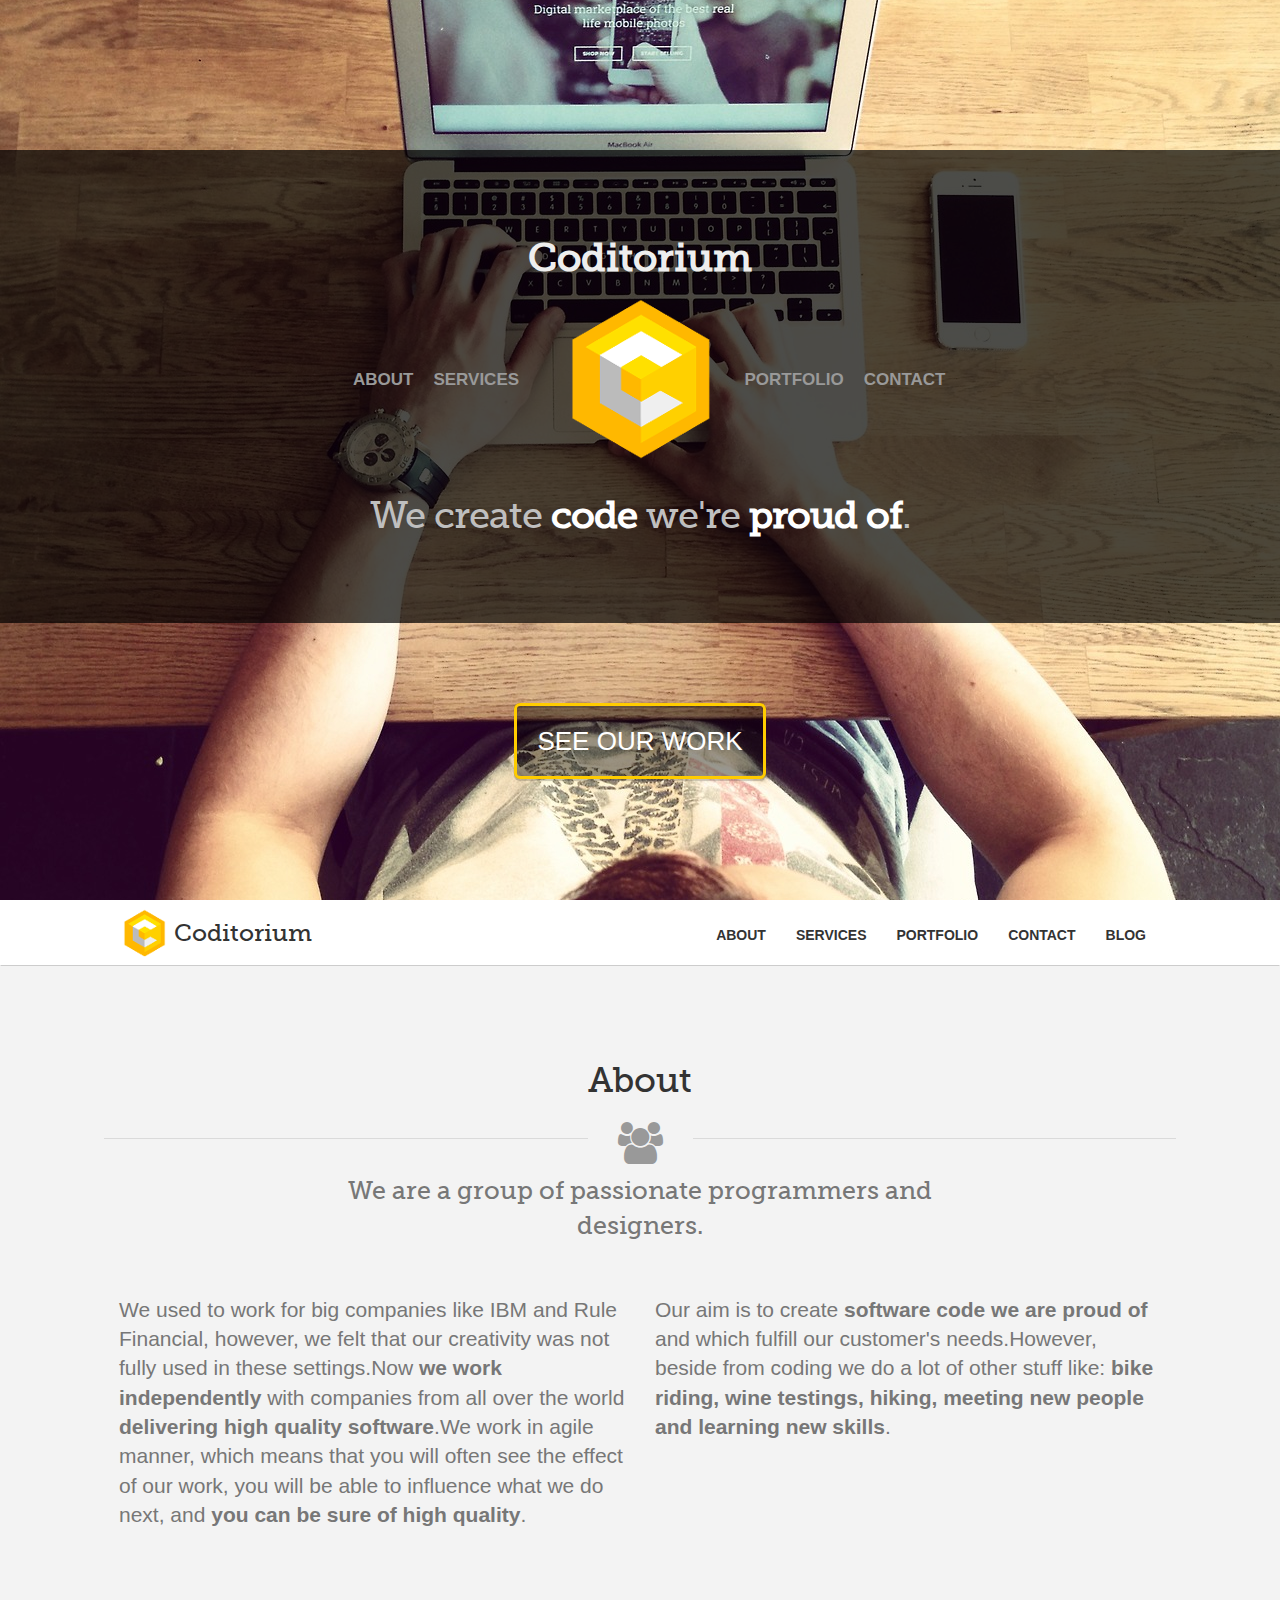
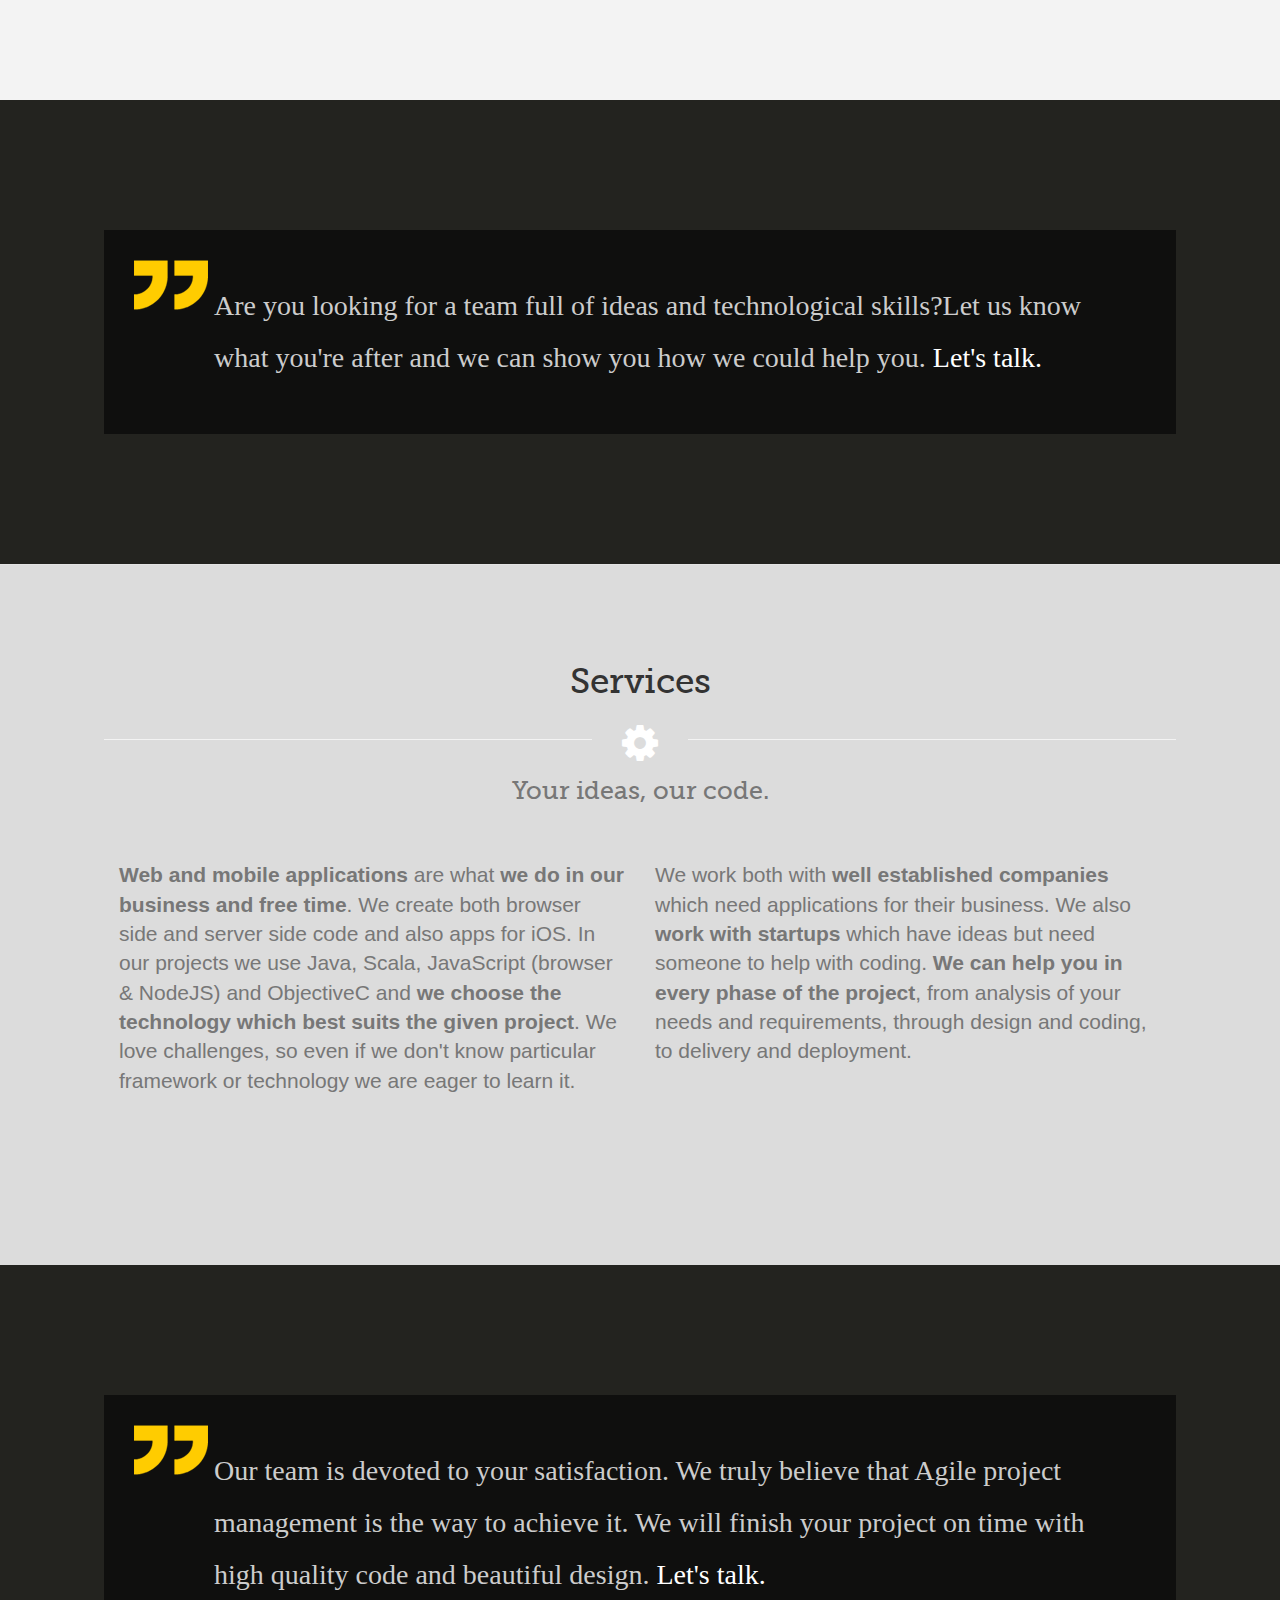
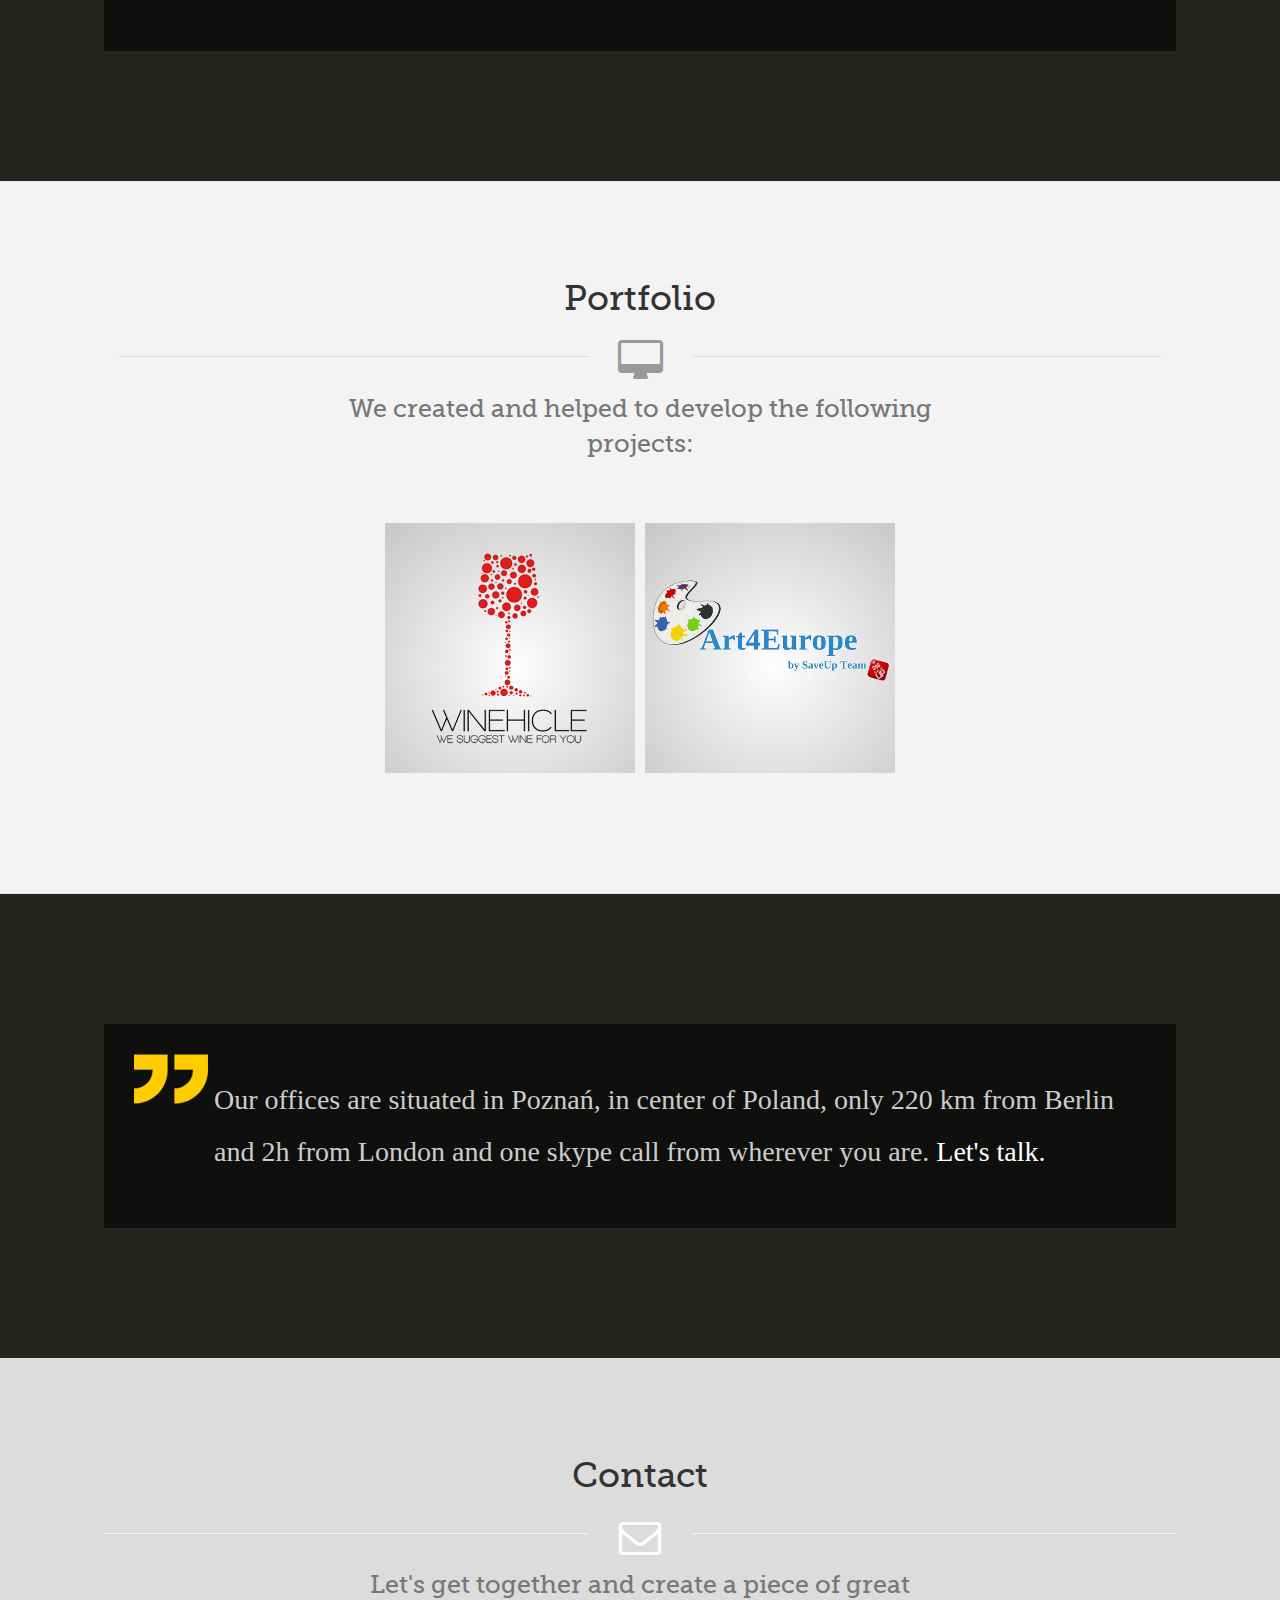
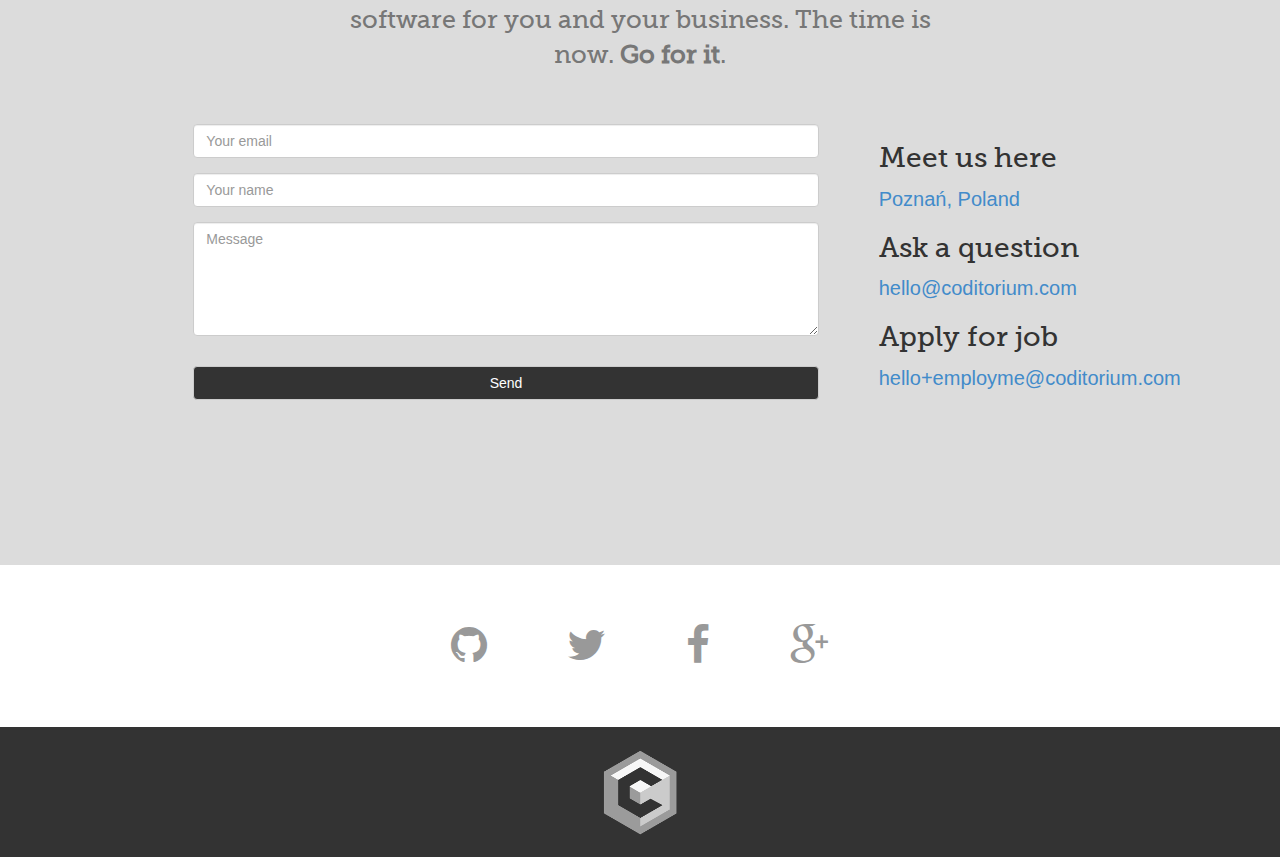
<file: index.html>
<!doctype html><!--[if lt IE 7 ]> <html lang="en" class="no-js ie6"> <![endif]--><!--[if IE 7 ]> <html lang="en" class="no-js ie7"> <![endif]--><!--[if IE 8 ]> <html lang="en" class="no-js ie8"> <![endif]--><!--[if IE 9 ]> <html lang="en" class="no-js ie9"> <![endif]--><!--[if (gt IE 9)|!(IE)]><!--><html lang="en" class="no-js"><!--<![endif]--><head><!--Meta tags==================================================--><meta charset="utf-8"><meta http-equiv="X-UA-Compatible" content="IE=edge"><!--Information==================================================--><title>Coditorium</title><meta name="keywords" content="programming, software, development, startup"><meta name="description" content="Software developers that buids the finest projects"><!--Enable responsive viewport==================================================--><meta name="viewport" content="width=device-width, initial-scale=1.0, minimum-scale=1.0, user-scalable=yes"><!--Favicons http://realfavicongenerator.net/==================================================--><link rel="apple-touch-icon" sizes="57x57" href="/assets/img/favicon/apple-touch-icon-57x57.png"><link rel="apple-touch-icon" sizes="114x114" href="/assets/img/favicon/apple-touch-icon-114x114.png"><link rel="apple-touch-icon" sizes="72x72" href="/assets/img/favicon/apple-touch-icon-72x72.png"><link rel="apple-touch-icon" sizes="144x144" href="/assets/img/favicon/apple-touch-icon-144x144.png"><link rel="apple-touch-icon" sizes="60x60" href="/assets/img/favicon/apple-touch-icon-60x60.png"><link rel="apple-touch-icon" sizes="120x120" href="/assets/img/favicon/apple-touch-icon-120x120.png"><link rel="apple-touch-icon" sizes="76x76" href="/assets/img/favicon/apple-touch-icon-76x76.png"><link rel="apple-touch-icon" sizes="152x152" href="/assets/img/favicon/apple-touch-icon-152x152.png"><link rel="apple-touch-icon" sizes="180x180" href="/assets/img/favicon/apple-touch-icon-180x180.png"><link rel="icon" type="image/png" href="/assets/img/favicon/favicon-192x192.png" sizes="192x192"><link rel="icon" type="image/png" href="/assets/img/favicon/favicon-160x160.png" sizes="160x160"><link rel="icon" type="image/png" href="/assets/img/favicon/favicon-96x96.png" sizes="96x96"><link rel="icon" type="image/png" href="/assets/img/favicon/favicon-16x16.png" sizes="16x16"><link rel="icon" type="image/png" href="/assets/img/favicon/favicon-32x32.png" sizes="32x32"><meta name="msapplication-TileColor" content="#da532c"><meta name="msapplication-TileImage" content="/assets/img/favicon/mstile-144x144.png"><!--Styles==================================================--><link href="/assets/css/main-1428351099681.css" rel="stylesheet" type="text/css" media="all"></head><body><noscript><p class="noscript-msg script-disabled">This page works better with JavaScript enabled.</p></noscript><!--[if lt IE 8]><p class="noscript-msg browsehappy-msg">You are using an <strong>outdated</strong> browser. Please <a href="http://browsehappy.com/">upgrade your browser</a> to improve your experience.</p><![endif]--><div id="home-page"><section id="intro" class="parallax"><div class="container"><div class="container-black"><ul class="homenav left"><li><a href="#about" class="scrollto">About</a></li><li><a href="#services" class="scrollto">Services</a></li></ul><ul class="homenav right"><li><a href="#portfolio" class="scrollto">Portfolio</a></li><li><a href="#contact" class="scrollto">Contact</a></li></ul><div class="logo"><h1><strong>Coditorium</strong></h1><img src="/assets/img/logo-big.png" title="Coditorium"></div><div id="slider"><div class="slide">We create <strong>code</strong> we're <strong>proud of</strong>.</div><div class="slide">We help building <strong>startup</strong> and <strong>business</strong> ideas.</div><div class="slide">Your <strong>ideas</strong>, our <strong>code</strong>.</div></div></div><a href="#portfolio" id="arrow-down" class="scrollto">See our work</a></div></section><!--end: #intro--><div class="navbar-wrapper"><header class="navbar"><div class="container"><div class="navbar-header"><button class="navbar-toggle" type="button" data-toggle="collapse" data-target=".navbar-collapse"><span class="sr-only">Toggle navigation</span><span class="icon-bar"></span><span class="icon-bar"></span><span class="icon-bar"></span></button><a href="#intro" class="scrollto navbar-brand"><img src="/assets/img/logo-navbar.png"> <span>Coditorium</span></a></div><nav class="collapse navbar-collapse"><ul class="nav navbar-nav navbar-right"><li><a href="http://blog.coditorium.com" target="_blank">Blog</a></li><li><a href="#contact" class="scrollto">Contact</a></li><li><a href="#portfolio" class="scrollto">Portfolio</a></li><li><a href="#services" class="scrollto">Services</a></li><li><a href="#about" class="scrollto">About</a></li></ul></nav></div></header><!--end: .navbar--></div><section id="about" class="infoblock"><div class="container"><div class="row"><h2 class="text-center">About</h2><p class="graphics"><i class="fa fa-users fa-3x"></i></p><p class="description">We are a group of passionate programmers and designers.</p></div><div class="row"><p class="col-sm-6 lead">We used to work for big companies like IBM and Rule Financial, however, we felt that our creativity was not fully used in these settings.Now <strong>we work independently</strong> with companies from all over the world <strong>delivering high quality software</strong>.We work in agile manner, which means that you will often see the effect of our work, you will be able to influence what we do next, and <strong>you can be sure of high quality</strong>.</p><p class="col-sm-6 lead">Our aim is to create <strong>software code we are proud of</strong> and which fulfill our customer's needs.However, beside from coding we do a lot of other stuff like: <strong>bike riding, wine testings, hiking, meeting new people and learning new skills</strong>.</p></div></div></section><!--end: #about--><div class="citeblock we-are-professional parallax"><p class="text-center lead container">Are you looking for a team full of ideas and technological skills?Let us know what you're after and we can show you how we could help you. <a href="#contact" class="scrollto">Let's talk.</a></p></div><section id="services" class="infoblock"><div class="container"><div class="row"><h2 class="text-center">Services</h2><p class="graphics"><i class="fa fa-cog fa-3x"></i></p><p class="description">Your ideas, our code.</p></div><div class="row"><p class="col-sm-6 lead"><strong>Web and mobile applications</strong> are what <strong>we do in our business and free time</strong>. We create both browser side and server side code and also apps for iOS. In our projects we use Java, Scala, JavaScript (browser & NodeJS) and ObjectiveC and <strong>we choose the technology which best suits the given project</strong>. We love challenges, so even if we don't know particular framework or technology we are eager to learn it.</p><p class="col-sm-6 lead">We work both with <strong>well established companies</strong> which need applications for their business. We also <strong>work with startups</strong> which have ideas but need someone to help with coding. <strong>We can help you in every phase of the project</strong>, from analysis of your needs and requirements, through design and coding, to delivery and deployment.</p></div></div></section><!--end: #services--><div class="citeblock we-are-zen parallax"><p class="text-center lead container">Our team is devoted to your satisfaction. We truly believe that Agile project management is the way to achieve it. We will finish your project on time with high quality code and beautiful design. <a href="#contact" class="scrollto">Let's talk.</a></p></div><section id="portfolio" class="infoblock"><div class="container"><h2>Portfolio</h2><p class="graphics"><i class="fa fa-desktop fa-3x"></i></p><p class="description">We created and helped to develop the following projects:</p></div><div id="portfolio-items"><ul id="og-grid" class="og-grid"><li><a href="http://winehicle.com/" data-largesrc="/assets/img/portfolio/winehicle/winehicle-logo-large.png" data-title="Winehicle" data-description="Web application for winelovers. It suggests wine based on your location and weather comditions."><img src="/assets/img/portfolio/winehicle/winehicle-logo-small.png" alt="recognize" title="recognize"><div>We suggest wine for you</div></a></li><li><a href="http://www.art4europe.com/" data-largesrc="/assets/img/portfolio/art4europe/art4europe-logo-large.jpg" data-title="Art4Europe" data-description="Image recognition in action helping people discover art. This application was a fruit of a series of hackathons called Hack4Europe and was awarded as 'best business value' project in the whole Europe (the award was given by European Comission)."><img src="/assets/img/portfolio/art4europe/art4europe-logo-small.jpg" alt="Art4Europe" title="Art4Europe"><div>Discover art with image recognition</div></a></li></ul></div></section><!--end: #portfolio--><div class="citeblock we-are-from-poznan parallax"><p class="text-center lead container">Our offices are situated in Poznań, in center of Poland, only 220 km from Berlin and 2h from London and one skype call from wherever you are. <a href="#contact" class="scrollto">Let's talk.</a></p></div><section id="contact" class="infoblock"><div class="container"><div class="row"><h2>Contact</h2><p class="graphics"><i class="fa fa-envelope-o fa-3x"></i></p><p class="description">Let's get together and create a piece of great software for you and your business. The time is now. <strong>Go for it</strong>.</p></div><div class="row"><div class="col-md-offset-1 col-md-7"><form class="contact form-horizontal" role="form" method="post" action="https://script.google.com/macros/s/AKfycbw8xWApxcuHbv0YWIbPWA-X0vFycxSenWdOcvyi3ndBQf6Jo2E/exec"><input type="hidden" name="_type" value="ContactForm"><div class="form-group"><input type="email" class="form-control" id="email" name="email" placeholder="Your email"></div><div class="form-group"><input type="text" class="form-control" id="name" name="name" placeholder="Your name"></div><div class="form-group"><textarea rows="5" class="form-control resizeable-vertically" id="message" name="message" placeholder="Message"></textarea></div><div class="form-group"><div class="alerts"><div class="alert alert-success fade in hidden"><button type="button" class="close" data-dismiss="alert" aria-hidden="true">×</button><strong>Thank you!</strong> Your message was sent successfully.</div><div class="alert alert-danger fade in hidden"><button type="button" class="close" data-dismiss="alert" aria-hidden="true">×</button><strong>Oops!</strong> Sorry, your message could not be sent. Please, try again.</div></div></div><div class="form-group"><button type="submit" class="btn btn-default btn-block">Send <i class="hidden spinner fa fa-spinner fa-spin"></i></button></div></form></div><div class="col-md-4 form-side-col"><h3>Meet us here</h3><address><a href="https://www.google.pl/maps/place/Ratusz/@51.8358279,16.108521,749579m/data=!3m1!1e3!4m2!3m1!1s0x0:0x65f5d6fb2b0a510b">Poznań, Poland</a></address><h3>Ask a question</h3><p><a href="mailto:hello@coditorium.com">hello@coditorium.com</a></p><h3>Apply for job</h3><p><a href="mailto:hello+employme@coditorium.com">hello+employme@coditorium.com</a></p></div></div></div></section><!--end: #contact--><footer><div class="social"><ul class="list-inline text-center"><li><a target="_blank" href="https://github.com/coditorium"><i class="fa fa-github fa-3x"></i></a></li><li><a target="_blank" href="https://twitter.com/coditorium"><i class="fa fa-twitter fa-3x"></i></a></li><li><a target="_blank" href="https://www.facebook.com/coditorium"><i class="fa fa-facebook fa-3x"></i></a></li><li><a target="_blank" href="https://plus.google.com/106070302706815872772/about"><i class="fa fa-google-plus fa-3x"></i></a></li></ul></div><div class="bottom"><a href="/#intro" class="scrollto"><img src="/assets/img/logo-footer.png"></a></div></footer></div><!--JavaScript==================================================--><!--IE shim scripts--><!--[if lt IE 9]><script src="https://oss.maxcdn.com/libs/html5shiv/3.7.0/html5shiv.js"></script><script src="https://oss.maxcdn.com/libs/respond.js/1.3.0/respond.min.js"></script><![endif]--><!--Production scripts--><script>(function(i,s,o,g,r,a,m){i['GoogleAnalyticsObject']=r;i[r]=i[r]||function(){(i[r].q=i[r].q||[]).push(arguments)},i[r].l=1*new Date();a=s.createElement(o),m=s.getElementsByTagName(o)[0];a.async=1;a.src=g;m.parentNode.insertBefore(a,m)})(window,document,'script','//www.google-analytics.com/analytics.js','ga');ga('create', 'UA-51372158-1', 'coditorium.com');ga('send', 'pageview');</script><script>window.config = {"analytics":true,"livereload":false};</script><script src="/assets/js/app-1428351099681.js"></script></body></html>
</file>
<file: assets/css/main-1428351099681.css>
/**
 * static-website - Simple project to develop proffessional static websites
 * @version v0.0.1
 * @link http://coditorium.com
 * @license 
 */
/*! normalize.css v3.0.2 | MIT License | git.io/normalize */html{font-family:sans-serif;-ms-text-size-adjust:100%;-webkit-text-size-adjust:100%}body{margin:0}article,aside,details,figcaption,figure,footer,header,hgroup,main,menu,nav,section,summary{display:block}audio,canvas,progress,video{display:inline-block;vertical-align:baseline}audio:not([controls]){display:none;height:0}[hidden],template{display:none}a{background-color:transparent}a:active,a:hover{outline:0}b,strong{font-weight:700}dfn{font-style:italic}h1{margin:.67em 0}mark{background:#ff0;color:#000}sub,sup{font-size:75%;line-height:0;position:relative;vertical-align:baseline}sup{top:-.5em}sub{bottom:-.25em}img{border:0}svg:not(:root){overflow:hidden}hr{box-sizing:content-box;height:0}pre{overflow:auto}code,kbd,pre,samp{font-size:1em}button,input,optgroup,select,textarea{color:inherit;font:inherit;margin:0}button{overflow:visible}button,select{text-transform:none}button,html input[type=button],input[type=reset],input[type=submit]{-webkit-appearance:button;cursor:pointer}button[disabled],html input[disabled]{cursor:default}button::-moz-focus-inner,input::-moz-focus-inner{border:0;padding:0}input[type=checkbox],input[type=radio]{box-sizing:border-box;padding:0}input[type=number]::-webkit-inner-spin-button,input[type=number]::-webkit-outer-spin-button{height:auto}input[type=search]::-webkit-search-cancel-button,input[type=search]::-webkit-search-decoration{-webkit-appearance:none}textarea{overflow:auto}optgroup{font-weight:700}table{border-collapse:collapse;border-spacing:0}td,th{padding:0}/*! Source: https://github.com/h5bp/html5-boilerplate/blob/master/src/css/main.css */@media print{*,:after,:before{background:0 0!important;color:#000!important;box-shadow:none!important;text-shadow:none!important}a,a:visited{text-decoration:underline}a[href]:after{content:" (" attr(href) ")"}abbr[title]:after{content:" (" attr(title) ")"}a[href^="javascript:"]:after,a[href^="#"]:after{content:""}blockquote,pre{border:1px solid #999;page-break-inside:avoid}thead{display:table-header-group}img,tr{page-break-inside:avoid}img{max-width:100%!important}h2,h3,p{orphans:3;widows:3}h2,h3{page-break-after:avoid}select{background:#fff!important}.navbar{display:none}.btn>.caret,.dropup>.btn>.caret{border-top-color:#000!important}.label{border:1px solid #000}.table{border-collapse:collapse!important}.table td,.table th{background-color:#fff!important}.table-bordered td,.table-bordered th{border:1px solid #ddd!important}}@font-face{font-family:'Glyphicons Halflings';src:url(../fonts/glyphicons-halflings-regular.eot);src:url(../fonts/glyphicons-halflings-regular.eot?#iefix) format('embedded-opentype'),url(../fonts/glyphicons-halflings-regular.woff) format('woff'),url(../fonts/glyphicons-halflings-regular.ttf) format('truetype'),url(../fonts/glyphicons-halflings-regular.svg#glyphicons_halflingsregular) format('svg')}.glyphicon{position:relative;top:1px;display:inline-block;font-family:'Glyphicons Halflings';font-style:normal;font-weight:400;line-height:1;-webkit-font-smoothing:antialiased;-moz-osx-font-smoothing:grayscale}.glyphicon-asterisk:before{content:"\2a"}.glyphicon-plus:before{content:"\2b"}.glyphicon-eur:before,.glyphicon-euro:before{content:"\20ac"}.glyphicon-minus:before{content:"\2212"}.glyphicon-cloud:before{content:"\2601"}.glyphicon-envelope:before{content:"\2709"}.glyphicon-pencil:before{content:"\270f"}.glyphicon-glass:before{content:"\e001"}.glyphicon-music:before{content:"\e002"}.glyphicon-search:before{content:"\e003"}.glyphicon-heart:before{content:"\e005"}.glyphicon-star:before{content:"\e006"}.glyphicon-star-empty:before{content:"\e007"}.glyphicon-user:before{content:"\e008"}.glyphicon-film:before{content:"\e009"}.glyphicon-th-large:before{content:"\e010"}.glyphicon-th:before{content:"\e011"}.glyphicon-th-list:before{content:"\e012"}.glyphicon-ok:before{content:"\e013"}.glyphicon-remove:before{content:"\e014"}.glyphicon-zoom-in:before{content:"\e015"}.glyphicon-zoom-out:before{content:"\e016"}.glyphicon-off:before{content:"\e017"}.glyphicon-signal:before{content:"\e018"}.glyphicon-cog:before{content:"\e019"}.glyphicon-trash:before{content:"\e020"}.glyphicon-home:before{content:"\e021"}.glyphicon-file:before{content:"\e022"}.glyphicon-time:before{content:"\e023"}.glyphicon-road:before{content:"\e024"}.glyphicon-download-alt:before{content:"\e025"}.glyphicon-download:before{content:"\e026"}.glyphicon-upload:before{content:"\e027"}.glyphicon-inbox:before{content:"\e028"}.glyphicon-play-circle:before{content:"\e029"}.glyphicon-repeat:before{content:"\e030"}.glyphicon-refresh:before{content:"\e031"}.glyphicon-list-alt:before{content:"\e032"}.glyphicon-lock:before{content:"\e033"}.glyphicon-flag:before{content:"\e034"}.glyphicon-headphones:before{content:"\e035"}.glyphicon-volume-off:before{content:"\e036"}.glyphicon-volume-down:before{content:"\e037"}.glyphicon-volume-up:before{content:"\e038"}.glyphicon-qrcode:before{content:"\e039"}.glyphicon-barcode:before{content:"\e040"}.glyphicon-tag:before{content:"\e041"}.glyphicon-tags:before{content:"\e042"}.glyphicon-book:before{content:"\e043"}.glyphicon-bookmark:before{content:"\e044"}.glyphicon-print:before{content:"\e045"}.glyphicon-camera:before{content:"\e046"}.glyphicon-font:before{content:"\e047"}.glyphicon-bold:before{content:"\e048"}.glyphicon-italic:before{content:"\e049"}.glyphicon-text-height:before{content:"\e050"}.glyphicon-text-width:before{content:"\e051"}.glyphicon-align-left:before{content:"\e052"}.glyphicon-align-center:before{content:"\e053"}.glyphicon-align-right:before{content:"\e054"}.glyphicon-align-justify:before{content:"\e055"}.glyphicon-list:before{content:"\e056"}.glyphicon-indent-left:before{content:"\e057"}.glyphicon-indent-right:before{content:"\e058"}.glyphicon-facetime-video:before{content:"\e059"}.glyphicon-picture:before{content:"\e060"}.glyphicon-map-marker:before{content:"\e062"}.glyphicon-adjust:before{content:"\e063"}.glyphicon-tint:before{content:"\e064"}.glyphicon-edit:before{content:"\e065"}.glyphicon-share:before{content:"\e066"}.glyphicon-check:before{content:"\e067"}.glyphicon-move:before{content:"\e068"}.glyphicon-step-backward:before{content:"\e069"}.glyphicon-fast-backward:before{content:"\e070"}.glyphicon-backward:before{content:"\e071"}.glyphicon-play:before{content:"\e072"}.glyphicon-pause:before{content:"\e073"}.glyphicon-stop:before{content:"\e074"}.glyphicon-forward:before{content:"\e075"}.glyphicon-fast-forward:before{content:"\e076"}.glyphicon-step-forward:before{content:"\e077"}.glyphicon-eject:before{content:"\e078"}.glyphicon-chevron-left:before{content:"\e079"}.glyphicon-chevron-right:before{content:"\e080"}.glyphicon-plus-sign:before{content:"\e081"}.glyphicon-minus-sign:before{content:"\e082"}.glyphicon-remove-sign:before{content:"\e083"}.glyphicon-ok-sign:before{content:"\e084"}.glyphicon-question-sign:before{content:"\e085"}.glyphicon-info-sign:before{content:"\e086"}.glyphicon-screenshot:before{content:"\e087"}.glyphicon-remove-circle:before{content:"\e088"}.glyphicon-ok-circle:before{content:"\e089"}.glyphicon-ban-circle:before{content:"\e090"}.glyphicon-arrow-left:before{content:"\e091"}.glyphicon-arrow-right:before{content:"\e092"}.glyphicon-arrow-up:before{content:"\e093"}.glyphicon-arrow-down:before{content:"\e094"}.glyphicon-share-alt:before{content:"\e095"}.glyphicon-resize-full:before{content:"\e096"}.glyphicon-resize-small:before{content:"\e097"}.glyphicon-exclamation-sign:before{content:"\e101"}.glyphicon-gift:before{content:"\e102"}.glyphicon-leaf:before{content:"\e103"}.glyphicon-fire:before{content:"\e104"}.glyphicon-eye-open:before{content:"\e105"}.glyphicon-eye-close:before{content:"\e106"}.glyphicon-warning-sign:before{content:"\e107"}.glyphicon-plane:before{content:"\e108"}.glyphicon-calendar:before{content:"\e109"}.glyphicon-random:before{content:"\e110"}.glyphicon-comment:before{content:"\e111"}.glyphicon-magnet:before{content:"\e112"}.glyphicon-chevron-up:before{content:"\e113"}.glyphicon-chevron-down:before{content:"\e114"}.glyphicon-retweet:before{content:"\e115"}.glyphicon-shopping-cart:before{content:"\e116"}.glyphicon-folder-close:before{content:"\e117"}.glyphicon-folder-open:before{content:"\e118"}.glyphicon-resize-vertical:before{content:"\e119"}.glyphicon-resize-horizontal:before{content:"\e120"}.glyphicon-hdd:before{content:"\e121"}.glyphicon-bullhorn:before{content:"\e122"}.glyphicon-bell:before{content:"\e123"}.glyphicon-certificate:before{content:"\e124"}.glyphicon-thumbs-up:before{content:"\e125"}.glyphicon-thumbs-down:before{content:"\e126"}.glyphicon-hand-right:before{content:"\e127"}.glyphicon-hand-left:before{content:"\e128"}.glyphicon-hand-up:before{content:"\e129"}.glyphicon-hand-down:before{content:"\e130"}.glyphicon-circle-arrow-right:before{content:"\e131"}.glyphicon-circle-arrow-left:before{content:"\e132"}.glyphicon-circle-arrow-up:before{content:"\e133"}.glyphicon-circle-arrow-down:before{content:"\e134"}.glyphicon-globe:before{content:"\e135"}.glyphicon-wrench:before{content:"\e136"}.glyphicon-tasks:before{content:"\e137"}.glyphicon-filter:before{content:"\e138"}.glyphicon-briefcase:before{content:"\e139"}.glyphicon-fullscreen:before{content:"\e140"}.glyphicon-dashboard:before{content:"\e141"}.glyphicon-paperclip:before{content:"\e142"}.glyphicon-heart-empty:before{content:"\e143"}.glyphicon-link:before{content:"\e144"}.glyphicon-phone:before{content:"\e145"}.glyphicon-pushpin:before{content:"\e146"}.glyphicon-usd:before{content:"\e148"}.glyphicon-gbp:before{content:"\e149"}.glyphicon-sort:before{content:"\e150"}.glyphicon-sort-by-alphabet:before{content:"\e151"}.glyphicon-sort-by-alphabet-alt:before{content:"\e152"}.glyphicon-sort-by-order:before{content:"\e153"}.glyphicon-sort-by-order-alt:before{content:"\e154"}.glyphicon-sort-by-attributes:before{content:"\e155"}.glyphicon-sort-by-attributes-alt:before{content:"\e156"}.glyphicon-unchecked:before{content:"\e157"}.glyphicon-expand:before{content:"\e158"}.glyphicon-collapse-down:before{content:"\e159"}.glyphicon-collapse-up:before{content:"\e160"}.glyphicon-log-in:before{content:"\e161"}.glyphicon-flash:before{content:"\e162"}.glyphicon-log-out:before{content:"\e163"}.glyphicon-new-window:before{content:"\e164"}.glyphicon-record:before{content:"\e165"}.glyphicon-save:before{content:"\e166"}.glyphicon-open:before{content:"\e167"}.glyphicon-saved:before{content:"\e168"}.glyphicon-import:before{content:"\e169"}.glyphicon-export:before{content:"\e170"}.glyphicon-send:before{content:"\e171"}.glyphicon-floppy-disk:before{content:"\e172"}.glyphicon-floppy-saved:before{content:"\e173"}.glyphicon-floppy-remove:before{content:"\e174"}.glyphicon-floppy-save:before{content:"\e175"}.glyphicon-floppy-open:before{content:"\e176"}.glyphicon-credit-card:before{content:"\e177"}.glyphicon-transfer:before{content:"\e178"}.glyphicon-cutlery:before{content:"\e179"}.glyphicon-header:before{content:"\e180"}.glyphicon-compressed:before{content:"\e181"}.glyphicon-earphone:before{content:"\e182"}.glyphicon-phone-alt:before{content:"\e183"}.glyphicon-tower:before{content:"\e184"}.glyphicon-stats:before{content:"\e185"}.glyphicon-sd-video:before{content:"\e186"}.glyphicon-hd-video:before{content:"\e187"}.glyphicon-subtitles:before{content:"\e188"}.glyphicon-sound-stereo:before{content:"\e189"}.glyphicon-sound-dolby:before{content:"\e190"}.glyphicon-sound-5-1:before{content:"\e191"}.glyphicon-sound-6-1:before{content:"\e192"}.glyphicon-sound-7-1:before{content:"\e193"}.glyphicon-copyright-mark:before{content:"\e194"}.glyphicon-registration-mark:before{content:"\e195"}.glyphicon-cloud-download:before{content:"\e197"}.glyphicon-cloud-upload:before{content:"\e198"}.glyphicon-tree-conifer:before{content:"\e199"}.glyphicon-tree-deciduous:before{content:"\e200"}*,:after,:before{box-sizing:border-box}html{font-size:10px;-webkit-tap-highlight-color:transparent}body{font-family:"Helvetica Neue",Helvetica,Arial,sans-serif;font-size:14px;line-height:1.42857143;color:#333;background-color:#fff}button,input,select,textarea{font-family:inherit;font-size:inherit;line-height:inherit}a{color:#428bca;text-decoration:none}a:focus,a:hover{color:#2a6496;text-decoration:underline}a:focus{outline:dotted thin;outline:-webkit-focus-ring-color auto 5px;outline-offset:-2px}figure{margin:0}img{vertical-align:middle}.carousel-inner>.item>a>img,.carousel-inner>.item>img,.img-responsive,.thumbnail a>img,.thumbnail>img{display:block;max-width:100%;height:auto}.img-rounded{border-radius:6px}.img-thumbnail{padding:4px;line-height:1.42857143;background-color:#fff;border:1px solid #ddd;border-radius:4px;transition:all .2s ease-in-out;display:inline-block;max-width:100%;height:auto}.img-circle{border-radius:50%}hr{margin-top:20px;margin-bottom:20px;border:0;border-top:1px solid #eee}.sr-only{position:absolute;width:1px;height:1px;margin:-1px;padding:0;overflow:hidden;clip:rect(0,0,0,0);border:0}.sr-only-focusable:active,.sr-only-focusable:focus{position:static;width:auto;height:auto;margin:0;overflow:visible;clip:auto}.h1,.h2,.h3,.h4,.h5,.h6,h1,h2,h3,h4,h5,h6{font-family:MuseoSlab-500,Georgia,"Times New Roman",Times,serif;font-weight:500;line-height:1.1;color:#333}.h1 .small,.h1 small,.h2 .small,.h2 small,.h3 .small,.h3 small,.h4 .small,.h4 small,.h5 .small,.h5 small,.h6 .small,.h6 small,h1 .small,h1 small,h2 .small,h2 small,h3 .small,h3 small,h4 .small,h4 small,h5 .small,h5 small,h6 .small,h6 small{font-weight:400;line-height:1;color:#999}.h1,.h2,.h3,h1,h2,h3{margin-top:20px;margin-bottom:10px}.h1 .small,.h1 small,.h2 .small,.h2 small,.h3 .small,.h3 small,h1 .small,h1 small,h2 .small,h2 small,h3 .small,h3 small{font-size:65%}.h4,.h5,.h6,h4,h5,h6{margin-top:10px;margin-bottom:10px}.h4 .small,.h4 small,.h5 .small,.h5 small,.h6 .small,.h6 small,h4 .small,h4 small,h5 .small,h5 small,h6 .small,h6 small{font-size:75%}.h1,h1{font-size:39px}.h2,h2{font-size:35px}.h3,h3{font-size:28px}.h4,h4{font-size:24px}.h5,h5{font-size:18px}.h6,h6{font-size:14px}p{margin:0 0 10px}#home-page .infoblock .description,.lead{margin-bottom:20px;font-size:16px;font-weight:300;line-height:1.4}@media (min-width:768px){#home-page .infoblock .description,.lead{font-size:21px}}.small,small{font-size:85%}.mark,mark{background-color:#fcf8e3;padding:.2em}.text-left{text-align:left}.text-right{text-align:right}.text-center{text-align:center}.text-justify{text-align:justify}.text-nowrap{white-space:nowrap}.text-lowercase{text-transform:lowercase}.text-uppercase{text-transform:uppercase}.text-capitalize{text-transform:capitalize}.text-muted{color:#999}.text-primary{color:#fc0}a.text-primary:hover{color:#cca300}.text-success{color:#3c763d}a.text-success:hover{color:#2b542c}.text-info{color:#31708f}a.text-info:hover{color:#245269}.text-warning{color:#8a6d3b}a.text-warning:hover{color:#66512c}.text-danger{color:#a94442}a.text-danger:hover{color:#843534}.bg-primary{color:#fff;background-color:#fc0}a.bg-primary:hover{background-color:#cca300}.bg-success{background-color:#dff0d8}a.bg-success:hover{background-color:#c1e2b3}.bg-info{background-color:#d9edf7}a.bg-info:hover{background-color:#afd9ee}.bg-warning{background-color:#fcf8e3}a.bg-warning:hover{background-color:#f7ecb5}.bg-danger{background-color:#f2dede}a.bg-danger:hover{background-color:#e4b9b9}.page-header{padding-bottom:9px;margin:40px 0 20px;border-bottom:1px solid #eee}ol,ul{margin-top:0;margin-bottom:10px}ol ol,ol ul,ul ol,ul ul{margin-bottom:0}.list-unstyled{padding-left:0;list-style:none}.list-inline{padding-left:0;list-style:none;margin-left:-5px}.list-inline>li{display:inline-block;padding-left:5px;padding-right:5px}dl{margin-top:0;margin-bottom:20px}dd,dt{line-height:1.42857143}dt{font-weight:700}dd{margin-left:0}@media (min-width:768px){.dl-horizontal dt{float:left;width:160px;clear:left;text-align:right;overflow:hidden;text-overflow:ellipsis;white-space:nowrap}.dl-horizontal dd{margin-left:180px}}abbr[data-original-title],abbr[title]{cursor:help;border-bottom:1px dotted #999}.initialism{font-size:90%;text-transform:uppercase}blockquote{padding:10px 20px;margin:0 0 20px;font-size:17.5px;border-left:5px solid #eee}blockquote ol:last-child,blockquote p:last-child,blockquote ul:last-child{margin-bottom:0}blockquote .small,blockquote footer,blockquote small{display:block;font-size:80%;line-height:1.42857143;color:#999}blockquote .small:before,blockquote footer:before,blockquote small:before{content:'\2014 \00A0'}.blockquote-reverse,blockquote.pull-right{padding-right:15px;padding-left:0;border-right:5px solid #eee;border-left:0;text-align:right}.blockquote-reverse .small:before,.blockquote-reverse footer:before,.blockquote-reverse small:before,blockquote.pull-right .small:before,blockquote.pull-right footer:before,blockquote.pull-right small:before{content:''}.blockquote-reverse .small:after,.blockquote-reverse footer:after,.blockquote-reverse small:after,blockquote.pull-right .small:after,blockquote.pull-right footer:after,blockquote.pull-right small:after{content:'\00A0 \2014'}address{margin-bottom:20px;font-style:normal;line-height:1.42857143}code,kbd,pre,samp{font-family:Menlo,Monaco,Consolas,"Courier New",monospace}code{padding:2px 4px;font-size:90%;color:#c7254e;background-color:#f9f2f4;border-radius:4px}kbd{padding:2px 4px;font-size:90%;color:#fff;background-color:#333;border-radius:3px;box-shadow:inset 0 -1px 0 rgba(0,0,0,.25)}kbd kbd{padding:0;font-size:100%;font-weight:700;box-shadow:none}pre{display:block;padding:9.5px;margin:0 0 10px;font-size:13px;line-height:1.42857143;word-break:break-all;word-wrap:break-word;color:#333;background-color:#f5f5f5;border:1px solid #ccc;border-radius:4px}pre code{padding:0;font-size:inherit;color:inherit;white-space:pre-wrap;background-color:transparent;border-radius:0}.pre-scrollable{max-height:340px;overflow-y:scroll}.container,.container-fluid{margin-right:auto;margin-left:auto;padding-left:15px;padding-right:15px}@media (min-width:768px){.container{width:750px}}@media (min-width:992px){.container{width:970px}}@media (min-width:1200px){.container{width:1072px}}.row{margin-left:-15px;margin-right:-15px}.col-lg-1,.col-lg-10,.col-lg-11,.col-lg-12,.col-lg-2,.col-lg-3,.col-lg-4,.col-lg-5,.col-lg-6,.col-lg-7,.col-lg-8,.col-lg-9,.col-md-1,.col-md-10,.col-md-11,.col-md-12,.col-md-2,.col-md-3,.col-md-4,.col-md-5,.col-md-6,.col-md-7,.col-md-8,.col-md-9,.col-sm-1,.col-sm-10,.col-sm-11,.col-sm-12,.col-sm-2,.col-sm-3,.col-sm-4,.col-sm-5,.col-sm-6,.col-sm-7,.col-sm-8,.col-sm-9,.col-xs-1,.col-xs-10,.col-xs-11,.col-xs-12,.col-xs-2,.col-xs-3,.col-xs-4,.col-xs-5,.col-xs-6,.col-xs-7,.col-xs-8,.col-xs-9{position:relative;min-height:1px;padding-left:15px;padding-right:15px}.col-xs-1,.col-xs-10,.col-xs-11,.col-xs-12,.col-xs-2,.col-xs-3,.col-xs-4,.col-xs-5,.col-xs-6,.col-xs-7,.col-xs-8,.col-xs-9{float:left}.col-xs-12{width:100%}.col-xs-11{width:91.66666667%}.col-xs-10{width:83.33333333%}.col-xs-9{width:75%}.col-xs-8{width:66.66666667%}.col-xs-7{width:58.33333333%}.col-xs-6{width:50%}.col-xs-5{width:41.66666667%}.col-xs-4{width:33.33333333%}.col-xs-3{width:25%}.col-xs-2{width:16.66666667%}.col-xs-1{width:8.33333333%}.col-xs-pull-12{right:100%}.col-xs-pull-11{right:91.66666667%}.col-xs-pull-10{right:83.33333333%}.col-xs-pull-9{right:75%}.col-xs-pull-8{right:66.66666667%}.col-xs-pull-7{right:58.33333333%}.col-xs-pull-6{right:50%}.col-xs-pull-5{right:41.66666667%}.col-xs-pull-4{right:33.33333333%}.col-xs-pull-3{right:25%}.col-xs-pull-2{right:16.66666667%}.col-xs-pull-1{right:8.33333333%}.col-xs-pull-0{right:auto}.col-xs-push-12{left:100%}.col-xs-push-11{left:91.66666667%}.col-xs-push-10{left:83.33333333%}.col-xs-push-9{left:75%}.col-xs-push-8{left:66.66666667%}.col-xs-push-7{left:58.33333333%}.col-xs-push-6{left:50%}.col-xs-push-5{left:41.66666667%}.col-xs-push-4{left:33.33333333%}.col-xs-push-3{left:25%}.col-xs-push-2{left:16.66666667%}.col-xs-push-1{left:8.33333333%}.col-xs-push-0{left:auto}.col-xs-offset-12{margin-left:100%}.col-xs-offset-11{margin-left:91.66666667%}.col-xs-offset-10{margin-left:83.33333333%}.col-xs-offset-9{margin-left:75%}.col-xs-offset-8{margin-left:66.66666667%}.col-xs-offset-7{margin-left:58.33333333%}.col-xs-offset-6{margin-left:50%}.col-xs-offset-5{margin-left:41.66666667%}.col-xs-offset-4{margin-left:33.33333333%}.col-xs-offset-3{margin-left:25%}.col-xs-offset-2{margin-left:16.66666667%}.col-xs-offset-1{margin-left:8.33333333%}.col-xs-offset-0{margin-left:0}@media (min-width:768px){.col-sm-1,.col-sm-10,.col-sm-11,.col-sm-12,.col-sm-2,.col-sm-3,.col-sm-4,.col-sm-5,.col-sm-6,.col-sm-7,.col-sm-8,.col-sm-9{float:left}.col-sm-12{width:100%}.col-sm-11{width:91.66666667%}.col-sm-10{width:83.33333333%}.col-sm-9{width:75%}.col-sm-8{width:66.66666667%}.col-sm-7{width:58.33333333%}.col-sm-6{width:50%}.col-sm-5{width:41.66666667%}.col-sm-4{width:33.33333333%}.col-sm-3{width:25%}.col-sm-2{width:16.66666667%}.col-sm-1{width:8.33333333%}.col-sm-pull-12{right:100%}.col-sm-pull-11{right:91.66666667%}.col-sm-pull-10{right:83.33333333%}.col-sm-pull-9{right:75%}.col-sm-pull-8{right:66.66666667%}.col-sm-pull-7{right:58.33333333%}.col-sm-pull-6{right:50%}.col-sm-pull-5{right:41.66666667%}.col-sm-pull-4{right:33.33333333%}.col-sm-pull-3{right:25%}.col-sm-pull-2{right:16.66666667%}.col-sm-pull-1{right:8.33333333%}.col-sm-pull-0{right:auto}.col-sm-push-12{left:100%}.col-sm-push-11{left:91.66666667%}.col-sm-push-10{left:83.33333333%}.col-sm-push-9{left:75%}.col-sm-push-8{left:66.66666667%}.col-sm-push-7{left:58.33333333%}.col-sm-push-6{left:50%}.col-sm-push-5{left:41.66666667%}.col-sm-push-4{left:33.33333333%}.col-sm-push-3{left:25%}.col-sm-push-2{left:16.66666667%}.col-sm-push-1{left:8.33333333%}.col-sm-push-0{left:auto}.col-sm-offset-12{margin-left:100%}.col-sm-offset-11{margin-left:91.66666667%}.col-sm-offset-10{margin-left:83.33333333%}.col-sm-offset-9{margin-left:75%}.col-sm-offset-8{margin-left:66.66666667%}.col-sm-offset-7{margin-left:58.33333333%}.col-sm-offset-6{margin-left:50%}.col-sm-offset-5{margin-left:41.66666667%}.col-sm-offset-4{margin-left:33.33333333%}.col-sm-offset-3{margin-left:25%}.col-sm-offset-2{margin-left:16.66666667%}.col-sm-offset-1{margin-left:8.33333333%}.col-sm-offset-0{margin-left:0}}@media (min-width:992px){.col-md-1,.col-md-10,.col-md-11,.col-md-12,.col-md-2,.col-md-3,.col-md-4,.col-md-5,.col-md-6,.col-md-7,.col-md-8,.col-md-9{float:left}.col-md-12{width:100%}.col-md-11{width:91.66666667%}.col-md-10{width:83.33333333%}.col-md-9{width:75%}.col-md-8{width:66.66666667%}.col-md-7{width:58.33333333%}.col-md-6{width:50%}.col-md-5{width:41.66666667%}.col-md-4{width:33.33333333%}.col-md-3{width:25%}.col-md-2{width:16.66666667%}.col-md-1{width:8.33333333%}.col-md-pull-12{right:100%}.col-md-pull-11{right:91.66666667%}.col-md-pull-10{right:83.33333333%}.col-md-pull-9{right:75%}.col-md-pull-8{right:66.66666667%}.col-md-pull-7{right:58.33333333%}.col-md-pull-6{right:50%}.col-md-pull-5{right:41.66666667%}.col-md-pull-4{right:33.33333333%}.col-md-pull-3{right:25%}.col-md-pull-2{right:16.66666667%}.col-md-pull-1{right:8.33333333%}.col-md-pull-0{right:auto}.col-md-push-12{left:100%}.col-md-push-11{left:91.66666667%}.col-md-push-10{left:83.33333333%}.col-md-push-9{left:75%}.col-md-push-8{left:66.66666667%}.col-md-push-7{left:58.33333333%}.col-md-push-6{left:50%}.col-md-push-5{left:41.66666667%}.col-md-push-4{left:33.33333333%}.col-md-push-3{left:25%}.col-md-push-2{left:16.66666667%}.col-md-push-1{left:8.33333333%}.col-md-push-0{left:auto}.col-md-offset-12{margin-left:100%}.col-md-offset-11{margin-left:91.66666667%}.col-md-offset-10{margin-left:83.33333333%}.col-md-offset-9{margin-left:75%}.col-md-offset-8{margin-left:66.66666667%}.col-md-offset-7{margin-left:58.33333333%}.col-md-offset-6{margin-left:50%}.col-md-offset-5{margin-left:41.66666667%}.col-md-offset-4{margin-left:33.33333333%}.col-md-offset-3{margin-left:25%}.col-md-offset-2{margin-left:16.66666667%}.col-md-offset-1{margin-left:8.33333333%}.col-md-offset-0{margin-left:0}}@media (min-width:1200px){.col-lg-1,.col-lg-10,.col-lg-11,.col-lg-12,.col-lg-2,.col-lg-3,.col-lg-4,.col-lg-5,.col-lg-6,.col-lg-7,.col-lg-8,.col-lg-9{float:left}.col-lg-12{width:100%}.col-lg-11{width:91.66666667%}.col-lg-10{width:83.33333333%}.col-lg-9{width:75%}.col-lg-8{width:66.66666667%}.col-lg-7{width:58.33333333%}.col-lg-6{width:50%}.col-lg-5{width:41.66666667%}.col-lg-4{width:33.33333333%}.col-lg-3{width:25%}.col-lg-2{width:16.66666667%}.col-lg-1{width:8.33333333%}.col-lg-pull-12{right:100%}.col-lg-pull-11{right:91.66666667%}.col-lg-pull-10{right:83.33333333%}.col-lg-pull-9{right:75%}.col-lg-pull-8{right:66.66666667%}.col-lg-pull-7{right:58.33333333%}.col-lg-pull-6{right:50%}.col-lg-pull-5{right:41.66666667%}.col-lg-pull-4{right:33.33333333%}.col-lg-pull-3{right:25%}.col-lg-pull-2{right:16.66666667%}.col-lg-pull-1{right:8.33333333%}.col-lg-pull-0{right:auto}.col-lg-push-12{left:100%}.col-lg-push-11{left:91.66666667%}.col-lg-push-10{left:83.33333333%}.col-lg-push-9{left:75%}.col-lg-push-8{left:66.66666667%}.col-lg-push-7{left:58.33333333%}.col-lg-push-6{left:50%}.col-lg-push-5{left:41.66666667%}.col-lg-push-4{left:33.33333333%}.col-lg-push-3{left:25%}.col-lg-push-2{left:16.66666667%}.col-lg-push-1{left:8.33333333%}.col-lg-push-0{left:auto}.col-lg-offset-12{margin-left:100%}.col-lg-offset-11{margin-left:91.66666667%}.col-lg-offset-10{margin-left:83.33333333%}.col-lg-offset-9{margin-left:75%}.col-lg-offset-8{margin-left:66.66666667%}.col-lg-offset-7{margin-left:58.33333333%}.col-lg-offset-6{margin-left:50%}.col-lg-offset-5{margin-left:41.66666667%}.col-lg-offset-4{margin-left:33.33333333%}.col-lg-offset-3{margin-left:25%}.col-lg-offset-2{margin-left:16.66666667%}.col-lg-offset-1{margin-left:8.33333333%}.col-lg-offset-0{margin-left:0}}table{background-color:transparent}caption{padding-top:8px;padding-bottom:8px;color:#999;text-align:left}th{text-align:left}.table{width:100%;max-width:100%;margin-bottom:20px}.table>tbody>tr>td,.table>tbody>tr>th,.table>tfoot>tr>td,.table>tfoot>tr>th,.table>thead>tr>td,.table>thead>tr>th{padding:8px;line-height:1.42857143;vertical-align:top;border-top:1px solid #ddd}.table>thead>tr>th{vertical-align:bottom;border-bottom:2px solid #ddd}.table>caption+thead>tr:first-child>td,.table>caption+thead>tr:first-child>th,.table>colgroup+thead>tr:first-child>td,.table>colgroup+thead>tr:first-child>th,.table>thead:first-child>tr:first-child>td,.table>thead:first-child>tr:first-child>th{border-top:0}.table>tbody+tbody{border-top:2px solid #ddd}.table .table{background-color:#fff}.table-condensed>tbody>tr>td,.table-condensed>tbody>tr>th,.table-condensed>tfoot>tr>td,.table-condensed>tfoot>tr>th,.table-condensed>thead>tr>td,.table-condensed>thead>tr>th{padding:5px}.table-bordered,.table-bordered>tbody>tr>td,.table-bordered>tbody>tr>th,.table-bordered>tfoot>tr>td,.table-bordered>tfoot>tr>th,.table-bordered>thead>tr>td,.table-bordered>thead>tr>th{border:1px solid #ddd}.table-bordered>thead>tr>td,.table-bordered>thead>tr>th{border-bottom-width:2px}.table-striped>tbody>tr:nth-child(odd){background-color:#f9f9f9}.table-hover>tbody>tr:hover{background-color:#f5f5f5}table col[class*=col-]{position:static;float:none;display:table-column}table td[class*=col-],table th[class*=col-]{position:static;float:none;display:table-cell}.table>tbody>tr.active>td,.table>tbody>tr.active>th,.table>tbody>tr>td.active,.table>tbody>tr>th.active,.table>tfoot>tr.active>td,.table>tfoot>tr.active>th,.table>tfoot>tr>td.active,.table>tfoot>tr>th.active,.table>thead>tr.active>td,.table>thead>tr.active>th,.table>thead>tr>td.active,.table>thead>tr>th.active{background-color:#f5f5f5}.table-hover>tbody>tr.active:hover>td,.table-hover>tbody>tr.active:hover>th,.table-hover>tbody>tr:hover>.active,.table-hover>tbody>tr>td.active:hover,.table-hover>tbody>tr>th.active:hover{background-color:#e8e8e8}.table>tbody>tr.success>td,.table>tbody>tr.success>th,.table>tbody>tr>td.success,.table>tbody>tr>th.success,.table>tfoot>tr.success>td,.table>tfoot>tr.success>th,.table>tfoot>tr>td.success,.table>tfoot>tr>th.success,.table>thead>tr.success>td,.table>thead>tr.success>th,.table>thead>tr>td.success,.table>thead>tr>th.success{background-color:#dff0d8}.table-hover>tbody>tr.success:hover>td,.table-hover>tbody>tr.success:hover>th,.table-hover>tbody>tr:hover>.success,.table-hover>tbody>tr>td.success:hover,.table-hover>tbody>tr>th.success:hover{background-color:#d0e9c6}.table>tbody>tr.info>td,.table>tbody>tr.info>th,.table>tbody>tr>td.info,.table>tbody>tr>th.info,.table>tfoot>tr.info>td,.table>tfoot>tr.info>th,.table>tfoot>tr>td.info,.table>tfoot>tr>th.info,.table>thead>tr.info>td,.table>thead>tr.info>th,.table>thead>tr>td.info,.table>thead>tr>th.info{background-color:#d9edf7}.table-hover>tbody>tr.info:hover>td,.table-hover>tbody>tr.info:hover>th,.table-hover>tbody>tr:hover>.info,.table-hover>tbody>tr>td.info:hover,.table-hover>tbody>tr>th.info:hover{background-color:#c4e3f3}.table>tbody>tr.warning>td,.table>tbody>tr.warning>th,.table>tbody>tr>td.warning,.table>tbody>tr>th.warning,.table>tfoot>tr.warning>td,.table>tfoot>tr.warning>th,.table>tfoot>tr>td.warning,.table>tfoot>tr>th.warning,.table>thead>tr.warning>td,.table>thead>tr.warning>th,.table>thead>tr>td.warning,.table>thead>tr>th.warning{background-color:#fcf8e3}.table-hover>tbody>tr.warning:hover>td,.table-hover>tbody>tr.warning:hover>th,.table-hover>tbody>tr:hover>.warning,.table-hover>tbody>tr>td.warning:hover,.table-hover>tbody>tr>th.warning:hover{background-color:#faf2cc}.table>tbody>tr.danger>td,.table>tbody>tr.danger>th,.table>tbody>tr>td.danger,.table>tbody>tr>th.danger,.table>tfoot>tr.danger>td,.table>tfoot>tr.danger>th,.table>tfoot>tr>td.danger,.table>tfoot>tr>th.danger,.table>thead>tr.danger>td,.table>thead>tr.danger>th,.table>thead>tr>td.danger,.table>thead>tr>th.danger{background-color:#f2dede}.table-hover>tbody>tr.danger:hover>td,.table-hover>tbody>tr.danger:hover>th,.table-hover>tbody>tr:hover>.danger,.table-hover>tbody>tr>td.danger:hover,.table-hover>tbody>tr>th.danger:hover{background-color:#ebcccc}.table-responsive{overflow-x:auto;min-height:.01%}@media screen and (max-width:767px){.table-responsive{width:100%;margin-bottom:15px;overflow-y:hidden;-ms-overflow-style:-ms-autohiding-scrollbar;border:1px solid #ddd}.table-responsive>.table{margin-bottom:0}.table-responsive>.table>tbody>tr>td,.table-responsive>.table>tbody>tr>th,.table-responsive>.table>tfoot>tr>td,.table-responsive>.table>tfoot>tr>th,.table-responsive>.table>thead>tr>td,.table-responsive>.table>thead>tr>th{white-space:nowrap}.table-responsive>.table-bordered{border:0}.table-responsive>.table-bordered>tbody>tr>td:first-child,.table-responsive>.table-bordered>tbody>tr>th:first-child,.table-responsive>.table-bordered>tfoot>tr>td:first-child,.table-responsive>.table-bordered>tfoot>tr>th:first-child,.table-responsive>.table-bordered>thead>tr>td:first-child,.table-responsive>.table-bordered>thead>tr>th:first-child{border-left:0}.table-responsive>.table-bordered>tbody>tr>td:last-child,.table-responsive>.table-bordered>tbody>tr>th:last-child,.table-responsive>.table-bordered>tfoot>tr>td:last-child,.table-responsive>.table-bordered>tfoot>tr>th:last-child,.table-responsive>.table-bordered>thead>tr>td:last-child,.table-responsive>.table-bordered>thead>tr>th:last-child{border-right:0}.table-responsive>.table-bordered>tbody>tr:last-child>td,.table-responsive>.table-bordered>tbody>tr:last-child>th,.table-responsive>.table-bordered>tfoot>tr:last-child>td,.table-responsive>.table-bordered>tfoot>tr:last-child>th{border-bottom:0}}fieldset{padding:0;margin:0;border:0;min-width:0}legend{display:block;width:100%;padding:0;margin-bottom:20px;font-size:21px;line-height:inherit;color:#333;border:0;border-bottom:1px solid #e5e5e5}label{display:inline-block;max-width:100%;margin-bottom:5px;font-weight:700}input[type=search]{box-sizing:border-box}input[type=checkbox],input[type=radio]{margin:4px 0 0;line-height:normal}input[type=file]{display:block}input[type=range]{display:block;width:100%}select[multiple],select[size]{height:auto}input[type=file]:focus,input[type=checkbox]:focus,input[type=radio]:focus{outline:dotted thin;outline:-webkit-focus-ring-color auto 5px;outline-offset:-2px}output{display:block;padding-top:7px;font-size:14px;line-height:1.42857143;color:#555}.form-control{display:block;width:100%;height:34px;padding:6px 12px;font-size:14px;line-height:1.42857143;color:#555;background-color:#fff;background-image:none;border:1px solid #ccc;border-radius:4px;box-shadow:inset 0 1px 1px rgba(0,0,0,.075);transition:border-color ease-in-out .15s,box-shadow ease-in-out .15s}.form-control:focus{border-color:#66afe9;outline:0;box-shadow:inset 0 1px 1px rgba(0,0,0,.075),0 0 8px rgba(102,175,233,.6)}.form-control::-moz-placeholder{color:#999;opacity:1}.form-control:-ms-input-placeholder{color:#999}.form-control::-webkit-input-placeholder{color:#999}.form-control[disabled],.form-control[readonly],fieldset[disabled] .form-control{cursor:not-allowed;background-color:#eee;opacity:1}textarea.form-control{height:auto}input[type=search]{-webkit-appearance:none}@media screen and (-webkit-min-device-pixel-ratio:0){input[type=date],input[type=time],input[type=datetime-local],input[type=month]{line-height:34px}input[type=date].input-sm,input[type=time].input-sm,input[type=datetime-local].input-sm,input[type=month].input-sm{line-height:30px}input[type=date].input-lg,input[type=time].input-lg,input[type=datetime-local].input-lg,input[type=month].input-lg{line-height:46px}}.form-group{margin-bottom:15px}.checkbox,.radio{position:relative;display:block;margin-top:10px;margin-bottom:10px}.checkbox label,.radio label{min-height:20px;padding-left:20px;margin-bottom:0;font-weight:400;cursor:pointer}.checkbox input[type=checkbox],.checkbox-inline input[type=checkbox],.radio input[type=radio],.radio-inline input[type=radio]{position:absolute;margin-left:-20px}.checkbox+.checkbox,.radio+.radio{margin-top:-5px}.checkbox-inline,.radio-inline{display:inline-block;padding-left:20px;margin-bottom:0;vertical-align:middle;font-weight:400;cursor:pointer}.checkbox-inline+.checkbox-inline,.radio-inline+.radio-inline{margin-top:0;margin-left:10px}.checkbox-inline.disabled,.checkbox.disabled label,.radio-inline.disabled,.radio.disabled label,fieldset[disabled] .checkbox label,fieldset[disabled] .checkbox-inline,fieldset[disabled] .radio label,fieldset[disabled] .radio-inline,fieldset[disabled] input[type=checkbox],fieldset[disabled] input[type=radio],input[type=checkbox].disabled,input[type=checkbox][disabled],input[type=radio].disabled,input[type=radio][disabled]{cursor:not-allowed}.form-control-static{padding-top:7px;padding-bottom:7px;margin-bottom:0}.form-control-static.input-lg,.form-control-static.input-sm{padding-left:0;padding-right:0}.form-group-sm .form-control,.input-sm{height:30px;padding:5px 10px;font-size:12px;line-height:1.5;border-radius:3px}select.form-group-sm .form-control,select.input-sm{height:30px;line-height:30px}select[multiple].form-group-sm .form-control,select[multiple].input-sm,textarea.form-group-sm .form-control,textarea.input-sm{height:auto}.form-group-lg .form-control,.input-lg{height:46px;padding:10px 16px;font-size:18px;line-height:1.33;border-radius:6px}select.form-group-lg .form-control,select.input-lg{height:46px;line-height:46px}select[multiple].form-group-lg .form-control,select[multiple].input-lg,textarea.form-group-lg .form-control,textarea.input-lg{height:auto}.has-feedback{position:relative}.has-feedback .form-control{padding-right:42.5px}.form-control-feedback{position:absolute;top:0;right:0;z-index:2;display:block;width:34px;height:34px;line-height:34px;text-align:center;pointer-events:none}.input-lg+.form-control-feedback{width:46px;height:46px;line-height:46px}.input-sm+.form-control-feedback{width:30px;height:30px;line-height:30px}.has-success .checkbox,.has-success .checkbox-inline,.has-success .control-label,.has-success .help-block,.has-success .radio,.has-success .radio-inline,.has-success.checkbox label,.has-success.checkbox-inline label,.has-success.radio label,.has-success.radio-inline label{color:#3c763d}.has-success .form-control{border-color:#3c763d;box-shadow:inset 0 1px 1px rgba(0,0,0,.075)}.has-success .form-control:focus{border-color:#2b542c;box-shadow:inset 0 1px 1px rgba(0,0,0,.075),0 0 6px #67b168}.has-success .input-group-addon{color:#3c763d;border-color:#3c763d;background-color:#dff0d8}.has-success .form-control-feedback{color:#3c763d}.has-warning .checkbox,.has-warning .checkbox-inline,.has-warning .control-label,.has-warning .help-block,.has-warning .radio,.has-warning .radio-inline,.has-warning.checkbox label,.has-warning.checkbox-inline label,.has-warning.radio label,.has-warning.radio-inline label{color:#8a6d3b}.has-warning .form-control{border-color:#8a6d3b;box-shadow:inset 0 1px 1px rgba(0,0,0,.075)}.has-warning .form-control:focus{border-color:#66512c;box-shadow:inset 0 1px 1px rgba(0,0,0,.075),0 0 6px #c0a16b}.has-warning .input-group-addon{color:#8a6d3b;border-color:#8a6d3b;background-color:#fcf8e3}.has-warning .form-control-feedback{color:#8a6d3b}.has-error .checkbox,.has-error .checkbox-inline,.has-error .control-label,.has-error .help-block,.has-error .radio,.has-error .radio-inline,.has-error.checkbox label,.has-error.checkbox-inline label,.has-error.radio label,.has-error.radio-inline label{color:#a94442}.has-error .form-control{border-color:#a94442;box-shadow:inset 0 1px 1px rgba(0,0,0,.075)}.has-error .form-control:focus{border-color:#843534;box-shadow:inset 0 1px 1px rgba(0,0,0,.075),0 0 6px #ce8483}.has-error .input-group-addon{color:#a94442;border-color:#a94442;background-color:#f2dede}.has-error .form-control-feedback{color:#a94442}.has-feedback label~.form-control-feedback{top:25px}.has-feedback label.sr-only~.form-control-feedback{top:0}.help-block{display:block;margin-top:5px;margin-bottom:10px;color:#737373}@media (min-width:768px){.form-inline .form-group{display:inline-block;margin-bottom:0;vertical-align:middle}.form-inline .form-control{display:inline-block;width:auto;vertical-align:middle}.form-inline .form-control-static{display:inline-block}.form-inline .input-group{display:inline-table;vertical-align:middle}.form-inline .input-group .form-control,.form-inline .input-group .input-group-addon,.form-inline .input-group .input-group-btn{width:auto}.form-inline .input-group>.form-control{width:100%}.form-inline .control-label{margin-bottom:0;vertical-align:middle}.form-inline .checkbox,.form-inline .radio{display:inline-block;margin-top:0;margin-bottom:0;vertical-align:middle}.form-inline .checkbox label,.form-inline .radio label{padding-left:0}.form-inline .checkbox input[type=checkbox],.form-inline .radio input[type=radio]{position:relative;margin-left:0}.form-inline .has-feedback .form-control-feedback{top:0}}.form-horizontal .checkbox,.form-horizontal .checkbox-inline,.form-horizontal .radio,.form-horizontal .radio-inline{margin-top:0;margin-bottom:0;padding-top:7px}.form-horizontal .checkbox,.form-horizontal .radio{min-height:27px}.form-horizontal .form-group{margin-left:-15px;margin-right:-15px}@media (min-width:768px){.form-horizontal .control-label{text-align:right;margin-bottom:0;padding-top:7px}}.form-horizontal .has-feedback .form-control-feedback{right:15px}@media (min-width:768px){.form-horizontal .form-group-lg .control-label{padding-top:14.3px}}@media (min-width:768px){.form-horizontal .form-group-sm .control-label{padding-top:6px}}.btn{display:inline-block;margin-bottom:0;font-weight:400;text-align:center;vertical-align:middle;-ms-touch-action:manipulation;touch-action:manipulation;cursor:pointer;background-image:none;border:1px solid transparent;white-space:nowrap;padding:6px 12px;font-size:14px;line-height:1.42857143;border-radius:4px;-webkit-user-select:none;-moz-user-select:none;-ms-user-select:none;user-select:none}.btn.active.focus,.btn.active:focus,.btn.focus,.btn:active.focus,.btn:active:focus,.btn:focus{outline:dotted thin;outline:-webkit-focus-ring-color auto 5px;outline-offset:-2px}.btn.focus,.btn:focus,.btn:hover{color:#333;text-decoration:none}.btn.active,.btn:active{outline:0;background-image:none;box-shadow:inset 0 3px 5px rgba(0,0,0,.125)}.btn.disabled,.btn[disabled],fieldset[disabled] .btn{cursor:not-allowed;pointer-events:none;opacity:.65;filter:alpha(opacity=65);box-shadow:none}.btn-default{color:#333;background-color:#fff;border-color:#ccc}.btn-default.active,.btn-default.focus,.btn-default:active,.btn-default:focus,.btn-default:hover,.open>.dropdown-toggle.btn-default{color:#333;background-color:#e6e6e6;border-color:#adadad}.btn-default.active,.btn-default:active,.open>.dropdown-toggle.btn-default{background-image:none}.btn-default.disabled,.btn-default.disabled.active,.btn-default.disabled.focus,.btn-default.disabled:active,.btn-default.disabled:focus,.btn-default.disabled:hover,.btn-default[disabled],.btn-default[disabled].active,.btn-default[disabled].focus,.btn-default[disabled]:active,.btn-default[disabled]:focus,.btn-default[disabled]:hover,fieldset[disabled] .btn-default,fieldset[disabled] .btn-default.active,fieldset[disabled] .btn-default.focus,fieldset[disabled] .btn-default:active,fieldset[disabled] .btn-default:focus,fieldset[disabled] .btn-default:hover{background-color:#fff;border-color:#ccc}.btn-default .badge{color:#fff;background-color:#333}.btn-primary{color:#fff;background-color:#fc0;border-color:#e6b800}.btn-primary.active,.btn-primary.focus,.btn-primary:active,.btn-primary:focus,.btn-primary:hover,.open>.dropdown-toggle.btn-primary{color:#fff;background-color:#cca300;border-color:#a88700}.btn-primary.active,.btn-primary:active,.open>.dropdown-toggle.btn-primary{background-image:none}.btn-primary.disabled,.btn-primary.disabled.active,.btn-primary.disabled.focus,.btn-primary.disabled:active,.btn-primary.disabled:focus,.btn-primary.disabled:hover,.btn-primary[disabled],.btn-primary[disabled].active,.btn-primary[disabled].focus,.btn-primary[disabled]:active,.btn-primary[disabled]:focus,.btn-primary[disabled]:hover,fieldset[disabled] .btn-primary,fieldset[disabled] .btn-primary.active,fieldset[disabled] .btn-primary.focus,fieldset[disabled] .btn-primary:active,fieldset[disabled] .btn-primary:focus,fieldset[disabled] .btn-primary:hover{background-color:#fc0;border-color:#e6b800}.btn-primary .badge{color:#fc0;background-color:#fff}.btn-success{color:#fff;background-color:#5cb85c;border-color:#4cae4c}.btn-success.active,.btn-success.focus,.btn-success:active,.btn-success:focus,.btn-success:hover,.open>.dropdown-toggle.btn-success{color:#fff;background-color:#449d44;border-color:#398439}.btn-success.active,.btn-success:active,.open>.dropdown-toggle.btn-success{background-image:none}.btn-success.disabled,.btn-success.disabled.active,.btn-success.disabled.focus,.btn-success.disabled:active,.btn-success.disabled:focus,.btn-success.disabled:hover,.btn-success[disabled],.btn-success[disabled].active,.btn-success[disabled].focus,.btn-success[disabled]:active,.btn-success[disabled]:focus,.btn-success[disabled]:hover,fieldset[disabled] .btn-success,fieldset[disabled] .btn-success.active,fieldset[disabled] .btn-success.focus,fieldset[disabled] .btn-success:active,fieldset[disabled] .btn-success:focus,fieldset[disabled] .btn-success:hover{background-color:#5cb85c;border-color:#4cae4c}.btn-success .badge{color:#5cb85c;background-color:#fff}.btn-info{color:#fff;background-color:#5bc0de;border-color:#46b8da}.btn-info.active,.btn-info.focus,.btn-info:active,.btn-info:focus,.btn-info:hover,.open>.dropdown-toggle.btn-info{color:#fff;background-color:#31b0d5;border-color:#269abc}.btn-info.active,.btn-info:active,.open>.dropdown-toggle.btn-info{background-image:none}.btn-info.disabled,.btn-info.disabled.active,.btn-info.disabled.focus,.btn-info.disabled:active,.btn-info.disabled:focus,.btn-info.disabled:hover,.btn-info[disabled],.btn-info[disabled].active,.btn-info[disabled].focus,.btn-info[disabled]:active,.btn-info[disabled]:focus,.btn-info[disabled]:hover,fieldset[disabled] .btn-info,fieldset[disabled] .btn-info.active,fieldset[disabled] .btn-info.focus,fieldset[disabled] .btn-info:active,fieldset[disabled] .btn-info:focus,fieldset[disabled] .btn-info:hover{background-color:#5bc0de;border-color:#46b8da}.btn-info .badge{color:#5bc0de;background-color:#fff}.btn-warning{color:#fff;background-color:#f0ad4e;border-color:#eea236}.btn-warning.active,.btn-warning.focus,.btn-warning:active,.btn-warning:focus,.btn-warning:hover,.open>.dropdown-toggle.btn-warning{color:#fff;background-color:#ec971f;border-color:#d58512}.btn-warning.active,.btn-warning:active,.open>.dropdown-toggle.btn-warning{background-image:none}.btn-warning.disabled,.btn-warning.disabled.active,.btn-warning.disabled.focus,.btn-warning.disabled:active,.btn-warning.disabled:focus,.btn-warning.disabled:hover,.btn-warning[disabled],.btn-warning[disabled].active,.btn-warning[disabled].focus,.btn-warning[disabled]:active,.btn-warning[disabled]:focus,.btn-warning[disabled]:hover,fieldset[disabled] .btn-warning,fieldset[disabled] .btn-warning.active,fieldset[disabled] .btn-warning.focus,fieldset[disabled] .btn-warning:active,fieldset[disabled] .btn-warning:focus,fieldset[disabled] .btn-warning:hover{background-color:#f0ad4e;border-color:#eea236}.btn-warning .badge{color:#f0ad4e;background-color:#fff}.btn-danger{color:#fff;background-color:#d9534f;border-color:#d43f3a}.btn-danger.active,.btn-danger.focus,.btn-danger:active,.btn-danger:focus,.btn-danger:hover,.open>.dropdown-toggle.btn-danger{color:#fff;background-color:#c9302c;border-color:#ac2925}.btn-danger.active,.btn-danger:active,.open>.dropdown-toggle.btn-danger{background-image:none}.btn-danger.disabled,.btn-danger.disabled.active,.btn-danger.disabled.focus,.btn-danger.disabled:active,.btn-danger.disabled:focus,.btn-danger.disabled:hover,.btn-danger[disabled],.btn-danger[disabled].active,.btn-danger[disabled].focus,.btn-danger[disabled]:active,.btn-danger[disabled]:focus,.btn-danger[disabled]:hover,fieldset[disabled] .btn-danger,fieldset[disabled] .btn-danger.active,fieldset[disabled] .btn-danger.focus,fieldset[disabled] .btn-danger:active,fieldset[disabled] .btn-danger:focus,fieldset[disabled] .btn-danger:hover{background-color:#d9534f;border-color:#d43f3a}.btn-danger .badge{color:#d9534f;background-color:#fff}.btn-link{color:#428bca;font-weight:400;border-radius:0}.btn-link,.btn-link.active,.btn-link:active,.btn-link[disabled],fieldset[disabled] .btn-link{background-color:transparent;box-shadow:none}.btn-link,.btn-link:active,.btn-link:focus,.btn-link:hover{border-color:transparent}.btn-link:focus,.btn-link:hover{color:#2a6496;text-decoration:underline;background-color:transparent}.btn-link[disabled]:focus,.btn-link[disabled]:hover,fieldset[disabled] .btn-link:focus,fieldset[disabled] .btn-link:hover{color:#999;text-decoration:none}.btn-group-lg>.btn,.btn-lg{padding:10px 16px;font-size:18px;line-height:1.33;border-radius:6px}.btn-group-sm>.btn,.btn-sm{padding:5px 10px;font-size:12px;line-height:1.5;border-radius:3px}.btn-group-xs>.btn,.btn-xs{padding:1px 5px;font-size:12px;line-height:1.5;border-radius:3px}.btn-block{display:block;width:100%}.btn-block+.btn-block{margin-top:5px}input[type=button].btn-block,input[type=reset].btn-block,input[type=submit].btn-block{width:100%}.fade{opacity:0;transition:opacity .15s linear}.fade.in{opacity:1}.collapse{display:none;visibility:hidden}.collapse.in{display:block;visibility:visible}tr.collapse.in{display:table-row}tbody.collapse.in{display:table-row-group}.collapsing{position:relative;height:0;overflow:hidden;transition-property:height,visibility;transition-duration:.35s;transition-timing-function:ease}.caret{display:inline-block;width:0;height:0;margin-left:2px;vertical-align:middle;border-top:4px solid;border-right:4px solid transparent;border-left:4px solid transparent}.dropdown{position:relative}.dropdown-toggle:focus{outline:0}.dropdown-menu{position:absolute;top:100%;left:0;z-index:1000;display:none;float:left;min-width:160px;padding:5px 0;margin:2px 0 0;list-style:none;font-size:14px;text-align:left;background-color:#fff;border:1px solid #ccc;border:1px solid rgba(0,0,0,.15);border-radius:4px;box-shadow:0 6px 12px rgba(0,0,0,.175);background-clip:padding-box}.dropdown-menu.pull-right{right:0;left:auto}.dropdown-menu .divider{height:1px;margin:9px 0;overflow:hidden;background-color:#e5e5e5}.dropdown-menu>li>a{display:block;padding:3px 20px;clear:both;font-weight:400;line-height:1.42857143;color:#333;white-space:nowrap}.dropdown-menu>li>a:focus,.dropdown-menu>li>a:hover{text-decoration:none;color:#262626;background-color:#f5f5f5}.dropdown-menu>.active>a,.dropdown-menu>.active>a:focus,.dropdown-menu>.active>a:hover{color:#fff;text-decoration:none;outline:0;background-color:#fc0}.dropdown-menu>.disabled>a,.dropdown-menu>.disabled>a:focus,.dropdown-menu>.disabled>a:hover{color:#999}.dropdown-menu>.disabled>a:focus,.dropdown-menu>.disabled>a:hover{text-decoration:none;background-color:transparent;background-image:none;filter:progid:DXImageTransform.Microsoft.gradient(enabled=false);cursor:not-allowed}.open>.dropdown-menu{display:block}.open>a{outline:0}.dropdown-menu-right{left:auto;right:0}.dropdown-menu-left{left:0;right:auto}.dropdown-header{display:block;padding:3px 20px;font-size:12px;line-height:1.42857143;color:#999;white-space:nowrap}.dropdown-backdrop{position:fixed;left:0;right:0;bottom:0;top:0;z-index:990}.pull-right>.dropdown-menu{right:0;left:auto}.dropup .caret,.navbar-fixed-bottom .dropdown .caret{border-top:0;border-bottom:4px solid;content:""}.dropup .dropdown-menu,.navbar-fixed-bottom .dropdown .dropdown-menu{top:auto;bottom:100%;margin-bottom:1px}@media (min-width:768px){.navbar-right .dropdown-menu{left:auto;right:0}.navbar-right .dropdown-menu-left{left:0;right:auto}}.btn-group,.btn-group-vertical{position:relative;display:inline-block;vertical-align:middle}.btn-group-vertical>.btn,.btn-group>.btn{position:relative;float:left}.btn-group-vertical>.btn.active,.btn-group-vertical>.btn:active,.btn-group-vertical>.btn:focus,.btn-group-vertical>.btn:hover,.btn-group>.btn.active,.btn-group>.btn:active,.btn-group>.btn:focus,.btn-group>.btn:hover{z-index:2}.btn-group .btn+.btn,.btn-group .btn+.btn-group,.btn-group .btn-group+.btn,.btn-group .btn-group+.btn-group{margin-left:-1px}.btn-toolbar{margin-left:-5px}.btn-toolbar .btn-group,.btn-toolbar .input-group{float:left}.btn-toolbar>.btn,.btn-toolbar>.btn-group,.btn-toolbar>.input-group{margin-left:5px}.btn-group>.btn:not(:first-child):not(:last-child):not(.dropdown-toggle){border-radius:0}.btn-group>.btn:first-child{margin-left:0}.btn-group>.btn:first-child:not(:last-child):not(.dropdown-toggle){border-bottom-right-radius:0;border-top-right-radius:0}.btn-group>.btn:last-child:not(:first-child),.btn-group>.dropdown-toggle:not(:first-child){border-bottom-left-radius:0;border-top-left-radius:0}.btn-group>.btn-group{float:left}.btn-group>.btn-group:not(:first-child):not(:last-child)>.btn{border-radius:0}.btn-group>.btn-group:first-child>.btn:last-child,.btn-group>.btn-group:first-child>.dropdown-toggle{border-bottom-right-radius:0;border-top-right-radius:0}.btn-group>.btn-group:last-child>.btn:first-child{border-bottom-left-radius:0;border-top-left-radius:0}.btn-group .dropdown-toggle:active,.btn-group.open .dropdown-toggle{outline:0}.btn-group>.btn+.dropdown-toggle{padding-left:8px;padding-right:8px}.btn-group>.btn-lg+.dropdown-toggle{padding-left:12px;padding-right:12px}.btn-group.open .dropdown-toggle{box-shadow:inset 0 3px 5px rgba(0,0,0,.125)}.btn-group.open .dropdown-toggle.btn-link{box-shadow:none}.btn .caret{margin-left:0}.btn-lg .caret{border-width:5px 5px 0}.dropup .btn-lg .caret{border-width:0 5px 5px}.btn-group-vertical>.btn,.btn-group-vertical>.btn-group,.btn-group-vertical>.btn-group>.btn{display:block;float:none;width:100%;max-width:100%}.btn-group-vertical>.btn-group>.btn{float:none}.btn-group-vertical>.btn+.btn,.btn-group-vertical>.btn+.btn-group,.btn-group-vertical>.btn-group+.btn,.btn-group-vertical>.btn-group+.btn-group{margin-top:-1px;margin-left:0}.btn-group-vertical>.btn:not(:first-child):not(:last-child){border-radius:0}.btn-group-vertical>.btn:first-child:not(:last-child){border-top-right-radius:4px;border-bottom-right-radius:0;border-bottom-left-radius:0}.btn-group-vertical>.btn:last-child:not(:first-child){border-bottom-left-radius:4px;border-top-right-radius:0;border-top-left-radius:0}.btn-group-vertical>.btn-group:not(:first-child):not(:last-child)>.btn{border-radius:0}.btn-group-vertical>.btn-group:first-child:not(:last-child)>.btn:last-child,.btn-group-vertical>.btn-group:first-child:not(:last-child)>.dropdown-toggle{border-bottom-right-radius:0;border-bottom-left-radius:0}.btn-group-vertical>.btn-group:last-child:not(:first-child)>.btn:first-child{border-top-right-radius:0;border-top-left-radius:0}.btn-group-justified{display:table;width:100%;table-layout:fixed;border-collapse:separate}.btn-group-justified>.btn,.btn-group-justified>.btn-group{float:none;display:table-cell;width:1%}.btn-group-justified>.btn-group .btn{width:100%}.btn-group-justified>.btn-group .dropdown-menu{left:auto}[data-toggle=buttons]>.btn input[type=checkbox],[data-toggle=buttons]>.btn input[type=radio],[data-toggle=buttons]>.btn-group>.btn input[type=checkbox],[data-toggle=buttons]>.btn-group>.btn input[type=radio]{position:absolute;clip:rect(0,0,0,0);pointer-events:none}.input-group{position:relative;display:table;border-collapse:separate}.input-group[class*=col-]{float:none;padding-left:0;padding-right:0}.input-group .form-control{position:relative;z-index:2;float:left;width:100%;margin-bottom:0}.input-group-lg>.form-control,.input-group-lg>.input-group-addon,.input-group-lg>.input-group-btn>.btn{height:46px;padding:10px 16px;font-size:18px;line-height:1.33;border-radius:6px}select.input-group-lg>.form-control,select.input-group-lg>.input-group-addon,select.input-group-lg>.input-group-btn>.btn{height:46px;line-height:46px}select[multiple].input-group-lg>.form-control,select[multiple].input-group-lg>.input-group-addon,select[multiple].input-group-lg>.input-group-btn>.btn,textarea.input-group-lg>.form-control,textarea.input-group-lg>.input-group-addon,textarea.input-group-lg>.input-group-btn>.btn{height:auto}.input-group-sm>.form-control,.input-group-sm>.input-group-addon,.input-group-sm>.input-group-btn>.btn{height:30px;padding:5px 10px;font-size:12px;line-height:1.5;border-radius:3px}select.input-group-sm>.form-control,select.input-group-sm>.input-group-addon,select.input-group-sm>.input-group-btn>.btn{height:30px;line-height:30px}select[multiple].input-group-sm>.form-control,select[multiple].input-group-sm>.input-group-addon,select[multiple].input-group-sm>.input-group-btn>.btn,textarea.input-group-sm>.form-control,textarea.input-group-sm>.input-group-addon,textarea.input-group-sm>.input-group-btn>.btn{height:auto}.input-group .form-control,.input-group-addon,.input-group-btn{display:table-cell}.input-group .form-control:not(:first-child):not(:last-child),.input-group-addon:not(:first-child):not(:last-child),.input-group-btn:not(:first-child):not(:last-child){border-radius:0}.input-group-addon,.input-group-btn{width:1%;white-space:nowrap;vertical-align:middle}.input-group-addon{padding:6px 12px;font-size:14px;font-weight:400;line-height:1;color:#555;text-align:center;background-color:#eee;border:1px solid #ccc;border-radius:4px}.input-group-addon.input-sm{padding:5px 10px;font-size:12px;border-radius:3px}.input-group-addon.input-lg{padding:10px 16px;font-size:18px;border-radius:6px}.input-group-addon input[type=checkbox],.input-group-addon input[type=radio]{margin-top:0}.input-group .form-control:first-child,.input-group-addon:first-child,.input-group-btn:first-child>.btn,.input-group-btn:first-child>.btn-group>.btn,.input-group-btn:first-child>.dropdown-toggle,.input-group-btn:last-child>.btn-group:not(:last-child)>.btn,.input-group-btn:last-child>.btn:not(:last-child):not(.dropdown-toggle){border-bottom-right-radius:0;border-top-right-radius:0}.input-group-addon:first-child{border-right:0}.input-group .form-control:last-child,.input-group-addon:last-child,.input-group-btn:first-child>.btn-group:not(:first-child)>.btn,.input-group-btn:first-child>.btn:not(:first-child),.input-group-btn:last-child>.btn,.input-group-btn:last-child>.btn-group>.btn,.input-group-btn:last-child>.dropdown-toggle{border-bottom-left-radius:0;border-top-left-radius:0}.input-group-addon:last-child{border-left:0}.input-group-btn{position:relative;font-size:0;white-space:nowrap}.input-group-btn>.btn{position:relative}.input-group-btn>.btn+.btn{margin-left:-1px}.input-group-btn>.btn:active,.input-group-btn>.btn:focus,.input-group-btn>.btn:hover{z-index:2}.input-group-btn:first-child>.btn,.input-group-btn:first-child>.btn-group{margin-right:-1px}.input-group-btn:last-child>.btn,.input-group-btn:last-child>.btn-group{margin-left:-1px}.nav{margin-bottom:0;padding-left:0;list-style:none}.nav>li{position:relative;display:block}.nav>li>a{position:relative;display:block;padding:10px 15px}.nav>li>a:focus,.nav>li>a:hover{text-decoration:none;background-color:#eee}.nav>li.disabled>a{color:#999}.nav>li.disabled>a:focus,.nav>li.disabled>a:hover{color:#999;text-decoration:none;background-color:transparent;cursor:not-allowed}.nav .open>a,.nav .open>a:focus,.nav .open>a:hover{background-color:#eee;border-color:#428bca}.nav .nav-divider{height:1px;margin:9px 0;overflow:hidden;background-color:#e5e5e5}.nav>li>a>img{max-width:none}.nav-tabs{border-bottom:1px solid #ddd}.nav-tabs>li{float:left;margin-bottom:-1px}.nav-tabs>li>a{margin-right:2px;line-height:1.42857143;border:1px solid transparent;border-radius:4px 4px 0 0}.nav-tabs>li>a:hover{border-color:#eee #eee #ddd}.nav-tabs>li.active>a,.nav-tabs>li.active>a:focus,.nav-tabs>li.active>a:hover{color:#555;background-color:#fff;border:1px solid #ddd;border-bottom-color:transparent;cursor:default}.nav-tabs.nav-justified{width:100%;border-bottom:0}.nav-tabs.nav-justified>li{float:none}.nav-tabs.nav-justified>li>a{text-align:center;margin-bottom:5px}.nav-tabs.nav-justified>.dropdown .dropdown-menu{top:auto;left:auto}@media (min-width:768px){.nav-tabs.nav-justified>li{display:table-cell;width:1%}.nav-tabs.nav-justified>li>a{margin-bottom:0}}.nav-tabs.nav-justified>li>a{margin-right:0;border-radius:4px}.nav-tabs.nav-justified>.active>a,.nav-tabs.nav-justified>.active>a:focus,.nav-tabs.nav-justified>.active>a:hover{border:1px solid #ddd}@media (min-width:768px){.nav-tabs.nav-justified>li>a{border-bottom:1px solid #ddd;border-radius:4px 4px 0 0}.nav-tabs.nav-justified>.active>a,.nav-tabs.nav-justified>.active>a:focus,.nav-tabs.nav-justified>.active>a:hover{border-bottom-color:#fff}}.nav-pills>li{float:left}.nav-pills>li>a{border-radius:4px}.nav-pills>li+li{margin-left:2px}.nav-pills>li.active>a,.nav-pills>li.active>a:focus,.nav-pills>li.active>a:hover{color:#fff;background-color:#fc0}.nav-stacked>li{float:none}.nav-stacked>li+li{margin-top:2px;margin-left:0}.nav-justified{width:100%}.nav-justified>li{float:none}.nav-justified>li>a{text-align:center;margin-bottom:5px}.nav-justified>.dropdown .dropdown-menu{top:auto;left:auto}@media (min-width:768px){.nav-justified>li{display:table-cell;width:1%}.nav-justified>li>a{margin-bottom:0}}.nav-tabs-justified{border-bottom:0}.nav-tabs-justified>li>a{margin-right:0;border-radius:4px}.nav-tabs-justified>.active>a,.nav-tabs-justified>.active>a:focus,.nav-tabs-justified>.active>a:hover{border:1px solid #ddd}@media (min-width:768px){.nav-tabs-justified>li>a{border-bottom:1px solid #ddd;border-radius:4px 4px 0 0}.nav-tabs-justified>.active>a,.nav-tabs-justified>.active>a:focus,.nav-tabs-justified>.active>a:hover{border-bottom-color:#fff}}.tab-content>.tab-pane{display:none;visibility:hidden}.tab-content>.active{display:block;visibility:visible}.nav-tabs .dropdown-menu{margin-top:-1px;border-top-right-radius:0;border-top-left-radius:0}.navbar{position:relative;border:1px solid transparent}@media (min-width:768px){.navbar{border-radius:4px}}@media (min-width:768px){.navbar-header{float:left}}.navbar-collapse{overflow-x:visible;padding-right:15px;padding-left:15px;border-top:1px solid transparent;box-shadow:inset 0 1px 0 rgba(255,255,255,.1);-webkit-overflow-scrolling:touch}.navbar-collapse.in{overflow-y:auto}@media (min-width:768px){.navbar-collapse{width:auto;border-top:0;box-shadow:none}.navbar-collapse.collapse{display:block!important;visibility:visible!important;height:auto!important;padding-bottom:0;overflow:visible!important}.navbar-collapse.in{overflow-y:visible}.navbar-fixed-bottom .navbar-collapse,.navbar-fixed-top .navbar-collapse,.navbar-static-top .navbar-collapse{padding-left:0;padding-right:0}}.navbar-fixed-bottom .navbar-collapse,.navbar-fixed-top .navbar-collapse{max-height:340px}@media (max-device-width:480px) and (orientation:landscape){.navbar-fixed-bottom .navbar-collapse,.navbar-fixed-top .navbar-collapse{max-height:200px}}.container-fluid>.navbar-collapse,.container-fluid>.navbar-header,.container>.navbar-collapse,.container>.navbar-header{margin-right:-15px;margin-left:-15px}@media (min-width:768px){.container-fluid>.navbar-collapse,.container-fluid>.navbar-header,.container>.navbar-collapse,.container>.navbar-header{margin-right:0;margin-left:0}}.navbar-static-top{z-index:1000;border-width:0 0 1px}@media (min-width:768px){.navbar-static-top{border-radius:0}}.navbar-fixed-bottom,.navbar-fixed-top{position:fixed;right:0;left:0;z-index:1030}@media (min-width:768px){.navbar-fixed-bottom,.navbar-fixed-top{border-radius:0}}.navbar-fixed-top{top:0;border-width:0 0 1px}.navbar-fixed-bottom{bottom:0;margin-bottom:0;border-width:1px 0 0}.navbar-brand{float:left;padding:15px;font-size:18px;line-height:20px;height:50px}.navbar-brand:focus,.navbar-brand:hover{text-decoration:none}.navbar-brand>img{display:block}@media (min-width:768px){.navbar>.container .navbar-brand,.navbar>.container-fluid .navbar-brand{margin-left:-15px}}.navbar-toggle{position:relative;float:right;margin-right:15px;padding:9px 10px;margin-top:8px;margin-bottom:8px;background-color:transparent;background-image:none;border:1px solid transparent;border-radius:4px}.navbar-toggle:focus{outline:0}.navbar-toggle .icon-bar{display:block;width:22px;height:2px;border-radius:1px}.navbar-toggle .icon-bar+.icon-bar{margin-top:4px}@media (min-width:768px){.navbar-toggle{display:none}}.navbar-nav{margin:7.5px -15px}.navbar-nav>li>a{padding-top:10px;padding-bottom:10px;line-height:20px}@media (max-width:767px){.navbar-nav .open .dropdown-menu{position:static;float:none;width:auto;margin-top:0;background-color:transparent;border:0;box-shadow:none}.navbar-nav .open .dropdown-menu .dropdown-header,.navbar-nav .open .dropdown-menu>li>a{padding:5px 15px 5px 25px}.navbar-nav .open .dropdown-menu>li>a{line-height:20px}.navbar-nav .open .dropdown-menu>li>a:focus,.navbar-nav .open .dropdown-menu>li>a:hover{background-image:none}}@media (min-width:768px){.navbar-nav{float:left;margin:0}.navbar-nav>li{float:left}.navbar-nav>li>a{padding-top:15px;padding-bottom:15px}}.navbar-form{margin:8px -15px;padding:10px 15px;border-top:1px solid transparent;border-bottom:1px solid transparent;box-shadow:inset 0 1px 0 rgba(255,255,255,.1),0 1px 0 rgba(255,255,255,.1)}@media (min-width:768px){.navbar-form .form-group{display:inline-block;margin-bottom:0;vertical-align:middle}.navbar-form .form-control{display:inline-block;width:auto;vertical-align:middle}.navbar-form .form-control-static{display:inline-block}.navbar-form .input-group{display:inline-table;vertical-align:middle}.navbar-form .input-group .form-control,.navbar-form .input-group .input-group-addon,.navbar-form .input-group .input-group-btn{width:auto}.navbar-form .input-group>.form-control{width:100%}.navbar-form .control-label{margin-bottom:0;vertical-align:middle}.navbar-form .checkbox,.navbar-form .radio{display:inline-block;margin-top:0;margin-bottom:0;vertical-align:middle}.navbar-form .checkbox label,.navbar-form .radio label{padding-left:0}.navbar-form .checkbox input[type=checkbox],.navbar-form .radio input[type=radio]{position:relative;margin-left:0}.navbar-form .has-feedback .form-control-feedback{top:0}}@media (max-width:767px){.navbar-form .form-group{margin-bottom:5px}.navbar-form .form-group:last-child{margin-bottom:0}}@media (min-width:768px){.navbar-form{width:auto;border:0;margin-left:0;margin-right:0;padding-top:0;padding-bottom:0;box-shadow:none}}.navbar-nav>li>.dropdown-menu{margin-top:0;border-top-right-radius:0;border-top-left-radius:0}.navbar-fixed-bottom .navbar-nav>li>.dropdown-menu{border-radius:4px 4px 0 0}.navbar-btn{margin-top:8px;margin-bottom:8px}.navbar-btn.btn-sm{margin-top:10px;margin-bottom:10px}.navbar-btn.btn-xs{margin-top:14px;margin-bottom:14px}.navbar-text{margin-top:15px;margin-bottom:15px}@media (min-width:768px){.navbar-text{float:left;margin-left:15px;margin-right:15px}}@media (min-width:768px){.navbar-left{float:left!important;float:left}.navbar-right{float:right!important;margin-right:-15px}.navbar-right~.navbar-right{margin-right:0}}.navbar-default{background-color:#f8f8f8;border-color:#e7e7e7}.navbar-default .navbar-brand{color:#777}.navbar-default .navbar-brand:focus,.navbar-default .navbar-brand:hover{color:#5e5e5e;background-color:transparent}.navbar-default .navbar-nav>li>a,.navbar-default .navbar-text{color:#777}.navbar-default .navbar-nav>li>a:focus,.navbar-default .navbar-nav>li>a:hover{color:#333;background-color:transparent}.navbar-default .navbar-nav>.active>a,.navbar-default .navbar-nav>.active>a:focus,.navbar-default .navbar-nav>.active>a:hover{color:#555;background-color:#e7e7e7}.navbar-default .navbar-nav>.disabled>a,.navbar-default .navbar-nav>.disabled>a:focus,.navbar-default .navbar-nav>.disabled>a:hover{color:#ccc;background-color:transparent}.navbar-default .navbar-toggle{border-color:#ddd}.navbar-default .navbar-toggle:focus,.navbar-default .navbar-toggle:hover{background-color:#ddd}.navbar-default .navbar-toggle .icon-bar{background-color:#888}.navbar-default .navbar-collapse,.navbar-default .navbar-form{border-color:#e7e7e7}.navbar-default .navbar-nav>.open>a,.navbar-default .navbar-nav>.open>a:focus,.navbar-default .navbar-nav>.open>a:hover{background-color:#e7e7e7;color:#555}@media (max-width:767px){.navbar-default .navbar-nav .open .dropdown-menu>li>a{color:#777}.navbar-default .navbar-nav .open .dropdown-menu>li>a:focus,.navbar-default .navbar-nav .open .dropdown-menu>li>a:hover{color:#333;background-color:transparent}.navbar-default .navbar-nav .open .dropdown-menu>.active>a,.navbar-default .navbar-nav .open .dropdown-menu>.active>a:focus,.navbar-default .navbar-nav .open .dropdown-menu>.active>a:hover{color:#555;background-color:#e7e7e7}.navbar-default .navbar-nav .open .dropdown-menu>.disabled>a,.navbar-default .navbar-nav .open .dropdown-menu>.disabled>a:focus,.navbar-default .navbar-nav .open .dropdown-menu>.disabled>a:hover{color:#ccc;background-color:transparent}}.navbar-default .navbar-link{color:#777}.navbar-default .navbar-link:hover{color:#333}.navbar-default .btn-link{color:#777}.navbar-default .btn-link:focus,.navbar-default .btn-link:hover{color:#333}.navbar-default .btn-link[disabled]:focus,.navbar-default .btn-link[disabled]:hover,fieldset[disabled] .navbar-default .btn-link:focus,fieldset[disabled] .navbar-default .btn-link:hover{color:#ccc}.navbar-inverse{background-color:#222;border-color:#080808}.navbar-inverse .navbar-brand{color:#999}.navbar-inverse .navbar-brand:focus,.navbar-inverse .navbar-brand:hover{color:#fff;background-color:transparent}.navbar-inverse .navbar-nav>li>a,.navbar-inverse .navbar-text{color:#999}.navbar-inverse .navbar-nav>li>a:focus,.navbar-inverse .navbar-nav>li>a:hover{color:#fff;background-color:transparent}.navbar-inverse .navbar-nav>.active>a,.navbar-inverse .navbar-nav>.active>a:focus,.navbar-inverse .navbar-nav>.active>a:hover{color:#fff;background-color:#080808}.navbar-inverse .navbar-nav>.disabled>a,.navbar-inverse .navbar-nav>.disabled>a:focus,.navbar-inverse .navbar-nav>.disabled>a:hover{color:#444;background-color:transparent}.navbar-inverse .navbar-toggle{border-color:#333}.navbar-inverse .navbar-toggle:focus,.navbar-inverse .navbar-toggle:hover{background-color:#333}.navbar-inverse .navbar-toggle .icon-bar{background-color:#fff}.navbar-inverse .navbar-collapse,.navbar-inverse .navbar-form{border-color:#101010}.navbar-inverse .navbar-nav>.open>a,.navbar-inverse .navbar-nav>.open>a:focus,.navbar-inverse .navbar-nav>.open>a:hover{background-color:#080808;color:#fff}@media (max-width:767px){.navbar-inverse .navbar-nav .open .dropdown-menu>.dropdown-header{border-color:#080808}.navbar-inverse .navbar-nav .open .dropdown-menu .divider{background-color:#080808}.navbar-inverse .navbar-nav .open .dropdown-menu>li>a{color:#999}.navbar-inverse .navbar-nav .open .dropdown-menu>li>a:focus,.navbar-inverse .navbar-nav .open .dropdown-menu>li>a:hover{color:#fff;background-color:transparent}.navbar-inverse .navbar-nav .open .dropdown-menu>.active>a,.navbar-inverse .navbar-nav .open .dropdown-menu>.active>a:focus,.navbar-inverse .navbar-nav .open .dropdown-menu>.active>a:hover{color:#fff;background-color:#080808}.navbar-inverse .navbar-nav .open .dropdown-menu>.disabled>a,.navbar-inverse .navbar-nav .open .dropdown-menu>.disabled>a:focus,.navbar-inverse .navbar-nav .open .dropdown-menu>.disabled>a:hover{color:#444;background-color:transparent}}.navbar-inverse .navbar-link{color:#999}.navbar-inverse .navbar-link:hover{color:#fff}.navbar-inverse .btn-link{color:#999}.navbar-inverse .btn-link:focus,.navbar-inverse .btn-link:hover{color:#fff}.navbar-inverse .btn-link[disabled]:focus,.navbar-inverse .btn-link[disabled]:hover,fieldset[disabled] .navbar-inverse .btn-link:focus,fieldset[disabled] .navbar-inverse .btn-link:hover{color:#444}.breadcrumb{padding:8px 15px;margin-bottom:20px;list-style:none;background-color:#f5f5f5;border-radius:4px}.breadcrumb>li{display:inline-block}.breadcrumb>li+li:before{content:"/\00a0";padding:0 5px;color:#ccc}.breadcrumb>.active{color:#999}.pagination{display:inline-block;padding-left:0;margin:20px 0;border-radius:4px}.pagination>li{display:inline}.pagination>li>a,.pagination>li>span{position:relative;float:left;padding:6px 12px;line-height:1.42857143;text-decoration:none;color:#428bca;background-color:#fff;border:1px solid #ddd;margin-left:-1px}.pagination>li:first-child>a,.pagination>li:first-child>span{margin-left:0;border-bottom-left-radius:4px;border-top-left-radius:4px}.pagination>li:last-child>a,.pagination>li:last-child>span{border-bottom-right-radius:4px;border-top-right-radius:4px}.pagination>li>a:focus,.pagination>li>a:hover,.pagination>li>span:focus,.pagination>li>span:hover{color:#2a6496;background-color:#eee;border-color:#ddd}.pagination>.active>a,.pagination>.active>a:focus,.pagination>.active>a:hover,.pagination>.active>span,.pagination>.active>span:focus,.pagination>.active>span:hover{z-index:2;color:#fff;background-color:#fc0;border-color:#fc0;cursor:default}.pagination>.disabled>a,.pagination>.disabled>a:focus,.pagination>.disabled>a:hover,.pagination>.disabled>span,.pagination>.disabled>span:focus,.pagination>.disabled>span:hover{color:#999;background-color:#fff;border-color:#ddd;cursor:not-allowed}.pagination-lg>li>a,.pagination-lg>li>span{padding:10px 16px;font-size:18px}.pagination-lg>li:first-child>a,.pagination-lg>li:first-child>span{border-bottom-left-radius:6px;border-top-left-radius:6px}.pagination-lg>li:last-child>a,.pagination-lg>li:last-child>span{border-bottom-right-radius:6px;border-top-right-radius:6px}.pagination-sm>li>a,.pagination-sm>li>span{padding:5px 10px;font-size:12px}.pagination-sm>li:first-child>a,.pagination-sm>li:first-child>span{border-bottom-left-radius:3px;border-top-left-radius:3px}.pagination-sm>li:last-child>a,.pagination-sm>li:last-child>span{border-bottom-right-radius:3px;border-top-right-radius:3px}.pager{padding-left:0;margin:20px 0;list-style:none;text-align:center}.pager li{display:inline}.pager li>a,.pager li>span{display:inline-block;padding:5px 14px;background-color:#fff;border:1px solid #ddd;border-radius:15px}.pager li>a:focus,.pager li>a:hover{text-decoration:none;background-color:#eee}.pager .next>a,.pager .next>span{float:right}.pager .previous>a,.pager .previous>span{float:left}.pager .disabled>a,.pager .disabled>a:focus,.pager .disabled>a:hover,.pager .disabled>span{color:#999;background-color:#fff;cursor:not-allowed}.label{display:inline;padding:.2em .6em .3em;font-size:75%;font-weight:700;line-height:1;color:#fff;text-align:center;white-space:nowrap;vertical-align:baseline;border-radius:.25em}a.label:focus,a.label:hover{color:#fff;text-decoration:none;cursor:pointer}.label:empty{display:none}.btn .label{position:relative;top:-1px}.label-default{background-color:#999}.label-default[href]:focus,.label-default[href]:hover{background-color:grey}.label-primary{background-color:#fc0}.label-primary[href]:focus,.label-primary[href]:hover{background-color:#cca300}.label-success{background-color:#5cb85c}.label-success[href]:focus,.label-success[href]:hover{background-color:#449d44}.label-info{background-color:#5bc0de}.label-info[href]:focus,.label-info[href]:hover{background-color:#31b0d5}.label-warning{background-color:#f0ad4e}.label-warning[href]:focus,.label-warning[href]:hover{background-color:#ec971f}.label-danger{background-color:#d9534f}.label-danger[href]:focus,.label-danger[href]:hover{background-color:#c9302c}.badge{display:inline-block;min-width:10px;padding:3px 7px;font-size:12px;font-weight:700;color:#fff;line-height:1;vertical-align:baseline;white-space:nowrap;text-align:center;background-color:#999;border-radius:10px}.badge:empty{display:none}.btn .badge{position:relative;top:-1px}.btn-xs .badge{top:0;padding:1px 5px}a.badge:focus,a.badge:hover{color:#fff;text-decoration:none;cursor:pointer}.list-group-item.active>.badge,.nav-pills>.active>a>.badge{color:#428bca;background-color:#fff}.list-group-item>.badge{float:right}.list-group-item>.badge+.badge{margin-right:5px}.nav-pills>li>a>.badge{margin-left:3px}.jumbotron{padding:30px 15px;margin-bottom:30px;color:inherit;background-color:#eee}.jumbotron .h1,.jumbotron h1{color:inherit}.jumbotron p{margin-bottom:15px;font-size:21px;font-weight:200}.jumbotron>hr{border-top-color:#d5d5d5}.container .jumbotron,.container-fluid .jumbotron{border-radius:6px}.jumbotron .container{max-width:100%}@media screen and (min-width:768px){.jumbotron{padding:48px 0}.container .jumbotron,.container-fluid .jumbotron{padding-left:60px;padding-right:60px}.jumbotron .h1,.jumbotron h1{font-size:63px}}.thumbnail{display:block;padding:4px;margin-bottom:20px;line-height:1.42857143;background-color:#fff;border:1px solid #ddd;border-radius:4px;transition:border .2s ease-in-out}.thumbnail a>img,.thumbnail>img{margin-left:auto;margin-right:auto}a.thumbnail.active,a.thumbnail:focus,a.thumbnail:hover{border-color:#428bca}.thumbnail .caption{padding:9px;color:#333}.alert{padding:15px;margin-bottom:20px;border:1px solid transparent;border-radius:4px}.alert h4{margin-top:0;color:inherit}.alert .alert-link{font-weight:700}.alert>p,.alert>ul{margin-bottom:0}.alert>p+p{margin-top:5px}.alert-dismissable,.alert-dismissible{padding-right:35px}.alert-dismissable .close,.alert-dismissible .close{position:relative;top:-2px;right:-21px;color:inherit}.alert-success{background-color:#dff0d8;border-color:#d6e9c6;color:#3c763d}.alert-success hr{border-top-color:#c9e2b3}.alert-success .alert-link{color:#2b542c}.alert-info{background-color:#d9edf7;border-color:#bce8f1;color:#31708f}.alert-info hr{border-top-color:#a6e1ec}.alert-info .alert-link{color:#245269}.alert-warning{background-color:#fcf8e3;border-color:#faebcc;color:#8a6d3b}.alert-warning hr{border-top-color:#f7e1b5}.alert-warning .alert-link{color:#66512c}.alert-danger{background-color:#f2dede;border-color:#ebccd1;color:#a94442}.alert-danger hr{border-top-color:#e4b9c0}.alert-danger .alert-link{color:#843534}@-webkit-keyframes progress-bar-stripes{from{background-position:40px 0}to{background-position:0 0}}@keyframes progress-bar-stripes{from{background-position:40px 0}to{background-position:0 0}}.progress{overflow:hidden;height:20px;margin-bottom:20px;background-color:#f5f5f5;border-radius:4px;box-shadow:inset 0 1px 2px rgba(0,0,0,.1)}.progress-bar{float:left;width:0;height:100%;font-size:12px;line-height:20px;color:#fff;text-align:center;background-color:#fc0;box-shadow:inset 0 -1px 0 rgba(0,0,0,.15);transition:width .6s ease}.progress-bar-striped,.progress-striped .progress-bar{background-image:linear-gradient(45deg,rgba(255,255,255,.15) 25%,transparent 25%,transparent 50%,rgba(255,255,255,.15) 50%,rgba(255,255,255,.15) 75%,transparent 75%,transparent);background-size:40px 40px}.progress-bar.active,.progress.active .progress-bar{-webkit-animation:progress-bar-stripes 2s linear infinite;animation:progress-bar-stripes 2s linear infinite}.progress-bar-success{background-color:#5cb85c}.progress-striped .progress-bar-success{background-image:linear-gradient(45deg,rgba(255,255,255,.15) 25%,transparent 25%,transparent 50%,rgba(255,255,255,.15) 50%,rgba(255,255,255,.15) 75%,transparent 75%,transparent)}.progress-bar-info{background-color:#5bc0de}.progress-striped .progress-bar-info{background-image:linear-gradient(45deg,rgba(255,255,255,.15) 25%,transparent 25%,transparent 50%,rgba(255,255,255,.15) 50%,rgba(255,255,255,.15) 75%,transparent 75%,transparent)}.progress-bar-warning{background-color:#f0ad4e}.progress-striped .progress-bar-warning{background-image:linear-gradient(45deg,rgba(255,255,255,.15) 25%,transparent 25%,transparent 50%,rgba(255,255,255,.15) 50%,rgba(255,255,255,.15) 75%,transparent 75%,transparent)}.progress-bar-danger{background-color:#d9534f}.progress-striped .progress-bar-danger{background-image:linear-gradient(45deg,rgba(255,255,255,.15) 25%,transparent 25%,transparent 50%,rgba(255,255,255,.15) 50%,rgba(255,255,255,.15) 75%,transparent 75%,transparent)}.media{margin-top:15px}.media:first-child{margin-top:0}.media-right,.media>.pull-right{padding-left:10px}.media-left,.media>.pull-left{padding-right:10px}.media-body,.media-left,.media-right{display:table-cell;vertical-align:top}.media-middle{vertical-align:middle}.media-bottom{vertical-align:bottom}.media-heading{margin-top:0;margin-bottom:5px}.media-list{padding-left:0;list-style:none}.list-group{margin-bottom:20px;padding-left:0}.list-group-item{position:relative;display:block;padding:10px 15px;margin-bottom:-1px;background-color:#fff;border:1px solid #ddd}.list-group-item:first-child{border-top-right-radius:4px;border-top-left-radius:4px}.list-group-item:last-child{margin-bottom:0;border-bottom-right-radius:4px;border-bottom-left-radius:4px}a.list-group-item{color:#555}a.list-group-item .list-group-item-heading{color:#333}a.list-group-item:focus,a.list-group-item:hover{text-decoration:none;color:#555;background-color:#f5f5f5}.list-group-item.disabled,.list-group-item.disabled:focus,.list-group-item.disabled:hover{background-color:#eee;color:#999;cursor:not-allowed}.list-group-item.disabled .list-group-item-heading,.list-group-item.disabled:focus .list-group-item-heading,.list-group-item.disabled:hover .list-group-item-heading{color:inherit}.list-group-item.disabled .list-group-item-text,.list-group-item.disabled:focus .list-group-item-text,.list-group-item.disabled:hover .list-group-item-text{color:#999}.list-group-item.active,.list-group-item.active:focus,.list-group-item.active:hover{z-index:2;color:#fff;background-color:#fc0;border-color:#fc0}.list-group-item.active .list-group-item-heading,.list-group-item.active .list-group-item-heading>.small,.list-group-item.active .list-group-item-heading>small,.list-group-item.active:focus .list-group-item-heading,.list-group-item.active:focus .list-group-item-heading>.small,.list-group-item.active:focus .list-group-item-heading>small,.list-group-item.active:hover .list-group-item-heading,.list-group-item.active:hover .list-group-item-heading>.small,.list-group-item.active:hover .list-group-item-heading>small{color:inherit}.list-group-item.active .list-group-item-text,.list-group-item.active:focus .list-group-item-text,.list-group-item.active:hover .list-group-item-text{color:#fff5cc}.list-group-item-success{color:#3c763d;background-color:#dff0d8}a.list-group-item-success{color:#3c763d}a.list-group-item-success .list-group-item-heading{color:inherit}a.list-group-item-success:focus,a.list-group-item-success:hover{color:#3c763d;background-color:#d0e9c6}a.list-group-item-success.active,a.list-group-item-success.active:focus,a.list-group-item-success.active:hover{color:#fff;background-color:#3c763d;border-color:#3c763d}.list-group-item-info{color:#31708f;background-color:#d9edf7}a.list-group-item-info{color:#31708f}a.list-group-item-info .list-group-item-heading{color:inherit}a.list-group-item-info:focus,a.list-group-item-info:hover{color:#31708f;background-color:#c4e3f3}a.list-group-item-info.active,a.list-group-item-info.active:focus,a.list-group-item-info.active:hover{color:#fff;background-color:#31708f;border-color:#31708f}.list-group-item-warning{color:#8a6d3b;background-color:#fcf8e3}a.list-group-item-warning{color:#8a6d3b}a.list-group-item-warning .list-group-item-heading{color:inherit}a.list-group-item-warning:focus,a.list-group-item-warning:hover{color:#8a6d3b;background-color:#faf2cc}a.list-group-item-warning.active,a.list-group-item-warning.active:focus,a.list-group-item-warning.active:hover{color:#fff;background-color:#8a6d3b;border-color:#8a6d3b}.list-group-item-danger{color:#a94442;background-color:#f2dede}a.list-group-item-danger{color:#a94442}a.list-group-item-danger .list-group-item-heading{color:inherit}a.list-group-item-danger:focus,a.list-group-item-danger:hover{color:#a94442;background-color:#ebcccc}a.list-group-item-danger.active,a.list-group-item-danger.active:focus,a.list-group-item-danger.active:hover{color:#fff;background-color:#a94442;border-color:#a94442}.list-group-item-heading{margin-top:0;margin-bottom:5px}.list-group-item-text{margin-bottom:0;line-height:1.3}.panel{margin-bottom:20px;background-color:#fff;border:1px solid transparent;border-radius:4px;box-shadow:0 1px 1px rgba(0,0,0,.05)}.panel-body{padding:15px}.panel-heading{padding:10px 15px;border-bottom:1px solid transparent;border-top-right-radius:3px;border-top-left-radius:3px}.panel-heading>.dropdown .dropdown-toggle{color:inherit}.panel-title{margin-top:0;margin-bottom:0;font-size:16px;color:inherit}.panel-title>a{color:inherit}.panel-footer{padding:10px 15px;background-color:#f5f5f5;border-top:1px solid #ddd;border-bottom-right-radius:3px;border-bottom-left-radius:3px}.panel>.list-group,.panel>.panel-collapse>.list-group{margin-bottom:0}.panel>.list-group .list-group-item,.panel>.panel-collapse>.list-group .list-group-item{border-width:1px 0;border-radius:0}.panel>.list-group:first-child .list-group-item:first-child,.panel>.panel-collapse>.list-group:first-child .list-group-item:first-child{border-top:0;border-top-right-radius:3px;border-top-left-radius:3px}.panel>.list-group:last-child .list-group-item:last-child,.panel>.panel-collapse>.list-group:last-child .list-group-item:last-child{border-bottom:0;border-bottom-right-radius:3px;border-bottom-left-radius:3px}.list-group+.panel-footer,.panel-heading+.list-group .list-group-item:first-child{border-top-width:0}.panel>.panel-collapse>.table,.panel>.table,.panel>.table-responsive>.table{margin-bottom:0}.panel>.panel-collapse>.table caption,.panel>.table caption,.panel>.table-responsive>.table caption{padding-left:15px;padding-right:15px}.panel>.table-responsive:first-child>.table:first-child,.panel>.table:first-child{border-top-right-radius:3px;border-top-left-radius:3px}.panel>.table-responsive:first-child>.table:first-child>tbody:first-child>tr:first-child,.panel>.table-responsive:first-child>.table:first-child>thead:first-child>tr:first-child,.panel>.table:first-child>tbody:first-child>tr:first-child,.panel>.table:first-child>thead:first-child>tr:first-child{border-top-left-radius:3px;border-top-right-radius:3px}.panel>.table-responsive:first-child>.table:first-child>tbody:first-child>tr:first-child td:first-child,.panel>.table-responsive:first-child>.table:first-child>tbody:first-child>tr:first-child th:first-child,.panel>.table-responsive:first-child>.table:first-child>thead:first-child>tr:first-child td:first-child,.panel>.table-responsive:first-child>.table:first-child>thead:first-child>tr:first-child th:first-child,.panel>.table:first-child>tbody:first-child>tr:first-child td:first-child,.panel>.table:first-child>tbody:first-child>tr:first-child th:first-child,.panel>.table:first-child>thead:first-child>tr:first-child td:first-child,.panel>.table:first-child>thead:first-child>tr:first-child th:first-child{border-top-left-radius:3px}.panel>.table-responsive:first-child>.table:first-child>tbody:first-child>tr:first-child td:last-child,.panel>.table-responsive:first-child>.table:first-child>tbody:first-child>tr:first-child th:last-child,.panel>.table-responsive:first-child>.table:first-child>thead:first-child>tr:first-child td:last-child,.panel>.table-responsive:first-child>.table:first-child>thead:first-child>tr:first-child th:last-child,.panel>.table:first-child>tbody:first-child>tr:first-child td:last-child,.panel>.table:first-child>tbody:first-child>tr:first-child th:last-child,.panel>.table:first-child>thead:first-child>tr:first-child td:last-child,.panel>.table:first-child>thead:first-child>tr:first-child th:last-child{border-top-right-radius:3px}.panel>.table-responsive:last-child>.table:last-child,.panel>.table:last-child{border-bottom-right-radius:3px;border-bottom-left-radius:3px}.panel>.table-responsive:last-child>.table:last-child>tbody:last-child>tr:last-child,.panel>.table-responsive:last-child>.table:last-child>tfoot:last-child>tr:last-child,.panel>.table:last-child>tbody:last-child>tr:last-child,.panel>.table:last-child>tfoot:last-child>tr:last-child{border-bottom-left-radius:3px;border-bottom-right-radius:3px}.panel>.table-responsive:last-child>.table:last-child>tbody:last-child>tr:last-child td:first-child,.panel>.table-responsive:last-child>.table:last-child>tbody:last-child>tr:last-child th:first-child,.panel>.table-responsive:last-child>.table:last-child>tfoot:last-child>tr:last-child td:first-child,.panel>.table-responsive:last-child>.table:last-child>tfoot:last-child>tr:last-child th:first-child,.panel>.table:last-child>tbody:last-child>tr:last-child td:first-child,.panel>.table:last-child>tbody:last-child>tr:last-child th:first-child,.panel>.table:last-child>tfoot:last-child>tr:last-child td:first-child,.panel>.table:last-child>tfoot:last-child>tr:last-child th:first-child{border-bottom-left-radius:3px}.panel>.table-responsive:last-child>.table:last-child>tbody:last-child>tr:last-child td:last-child,.panel>.table-responsive:last-child>.table:last-child>tbody:last-child>tr:last-child th:last-child,.panel>.table-responsive:last-child>.table:last-child>tfoot:last-child>tr:last-child td:last-child,.panel>.table-responsive:last-child>.table:last-child>tfoot:last-child>tr:last-child th:last-child,.panel>.table:last-child>tbody:last-child>tr:last-child td:last-child,.panel>.table:last-child>tbody:last-child>tr:last-child th:last-child,.panel>.table:last-child>tfoot:last-child>tr:last-child td:last-child,.panel>.table:last-child>tfoot:last-child>tr:last-child th:last-child{border-bottom-right-radius:3px}.panel>.panel-body+.table,.panel>.panel-body+.table-responsive,.panel>.table+.panel-body,.panel>.table-responsive+.panel-body{border-top:1px solid #ddd}.panel>.table>tbody:first-child>tr:first-child td,.panel>.table>tbody:first-child>tr:first-child th{border-top:0}.panel>.table-bordered,.panel>.table-responsive>.table-bordered{border:0}.panel>.table-bordered>tbody>tr>td:first-child,.panel>.table-bordered>tbody>tr>th:first-child,.panel>.table-bordered>tfoot>tr>td:first-child,.panel>.table-bordered>tfoot>tr>th:first-child,.panel>.table-bordered>thead>tr>td:first-child,.panel>.table-bordered>thead>tr>th:first-child,.panel>.table-responsive>.table-bordered>tbody>tr>td:first-child,.panel>.table-responsive>.table-bordered>tbody>tr>th:first-child,.panel>.table-responsive>.table-bordered>tfoot>tr>td:first-child,.panel>.table-responsive>.table-bordered>tfoot>tr>th:first-child,.panel>.table-responsive>.table-bordered>thead>tr>td:first-child,.panel>.table-responsive>.table-bordered>thead>tr>th:first-child{border-left:0}.panel>.table-bordered>tbody>tr>td:last-child,.panel>.table-bordered>tbody>tr>th:last-child,.panel>.table-bordered>tfoot>tr>td:last-child,.panel>.table-bordered>tfoot>tr>th:last-child,.panel>.table-bordered>thead>tr>td:last-child,.panel>.table-bordered>thead>tr>th:last-child,.panel>.table-responsive>.table-bordered>tbody>tr>td:last-child,.panel>.table-responsive>.table-bordered>tbody>tr>th:last-child,.panel>.table-responsive>.table-bordered>tfoot>tr>td:last-child,.panel>.table-responsive>.table-bordered>tfoot>tr>th:last-child,.panel>.table-responsive>.table-bordered>thead>tr>td:last-child,.panel>.table-responsive>.table-bordered>thead>tr>th:last-child{border-right:0}.panel>.table-bordered>tbody>tr:first-child>td,.panel>.table-bordered>tbody>tr:first-child>th,.panel>.table-bordered>tbody>tr:last-child>td,.panel>.table-bordered>tbody>tr:last-child>th,.panel>.table-bordered>tfoot>tr:last-child>td,.panel>.table-bordered>tfoot>tr:last-child>th,.panel>.table-bordered>thead>tr:first-child>td,.panel>.table-bordered>thead>tr:first-child>th,.panel>.table-responsive>.table-bordered>tbody>tr:first-child>td,.panel>.table-responsive>.table-bordered>tbody>tr:first-child>th,.panel>.table-responsive>.table-bordered>tbody>tr:last-child>td,.panel>.table-responsive>.table-bordered>tbody>tr:last-child>th,.panel>.table-responsive>.table-bordered>tfoot>tr:last-child>td,.panel>.table-responsive>.table-bordered>tfoot>tr:last-child>th,.panel>.table-responsive>.table-bordered>thead>tr:first-child>td,.panel>.table-responsive>.table-bordered>thead>tr:first-child>th{border-bottom:0}.panel>.table-responsive{border:0;margin-bottom:0}.panel-group{margin-bottom:20px}.panel-group .panel{margin-bottom:0;border-radius:4px}.panel-group .panel+.panel{margin-top:5px}.panel-group .panel-heading{border-bottom:0}.panel-group .panel-heading+.panel-collapse>.list-group,.panel-group .panel-heading+.panel-collapse>.panel-body{border-top:1px solid #ddd}.panel-group .panel-footer{border-top:0}.panel-group .panel-footer+.panel-collapse .panel-body{border-bottom:1px solid #ddd}.panel-default{border-color:#ddd}.panel-default>.panel-heading{color:#333;background-color:#f5f5f5;border-color:#ddd}.panel-default>.panel-heading+.panel-collapse>.panel-body{border-top-color:#ddd}.panel-default>.panel-heading .badge{color:#f5f5f5;background-color:#333}.panel-default>.panel-footer+.panel-collapse>.panel-body{border-bottom-color:#ddd}.panel-primary{border-color:#fc0}.panel-primary>.panel-heading{color:#fff;background-color:#fc0;border-color:#fc0}.panel-primary>.panel-heading+.panel-collapse>.panel-body{border-top-color:#fc0}.panel-primary>.panel-heading .badge{color:#fc0;background-color:#fff}.panel-primary>.panel-footer+.panel-collapse>.panel-body{border-bottom-color:#fc0}.panel-success{border-color:#d6e9c6}.panel-success>.panel-heading{color:#3c763d;background-color:#dff0d8;border-color:#d6e9c6}.panel-success>.panel-heading+.panel-collapse>.panel-body{border-top-color:#d6e9c6}.panel-success>.panel-heading .badge{color:#dff0d8;background-color:#3c763d}.panel-success>.panel-footer+.panel-collapse>.panel-body{border-bottom-color:#d6e9c6}.panel-info{border-color:#bce8f1}.panel-info>.panel-heading{color:#31708f;background-color:#d9edf7;border-color:#bce8f1}.panel-info>.panel-heading+.panel-collapse>.panel-body{border-top-color:#bce8f1}.panel-info>.panel-heading .badge{color:#d9edf7;background-color:#31708f}.panel-info>.panel-footer+.panel-collapse>.panel-body{border-bottom-color:#bce8f1}.panel-warning{border-color:#faebcc}.panel-warning>.panel-heading{color:#8a6d3b;background-color:#fcf8e3;border-color:#faebcc}.panel-warning>.panel-heading+.panel-collapse>.panel-body{border-top-color:#faebcc}.panel-warning>.panel-heading .badge{color:#fcf8e3;background-color:#8a6d3b}.panel-warning>.panel-footer+.panel-collapse>.panel-body{border-bottom-color:#faebcc}.panel-danger{border-color:#ebccd1}.panel-danger>.panel-heading{color:#a94442;background-color:#f2dede;border-color:#ebccd1}.panel-danger>.panel-heading+.panel-collapse>.panel-body{border-top-color:#ebccd1}.panel-danger>.panel-heading .badge{color:#f2dede;background-color:#a94442}.panel-danger>.panel-footer+.panel-collapse>.panel-body{border-bottom-color:#ebccd1}.embed-responsive{position:relative;display:block;height:0;padding:0;overflow:hidden}.embed-responsive .embed-responsive-item,.embed-responsive embed,.embed-responsive iframe,.embed-responsive object,.embed-responsive video{position:absolute;top:0;left:0;bottom:0;height:100%;width:100%;border:0}.embed-responsive.embed-responsive-16by9{padding-bottom:56.25%}.embed-responsive.embed-responsive-4by3{padding-bottom:75%}.well{min-height:20px;padding:19px;margin-bottom:20px;background-color:#f5f5f5;border:1px solid #e3e3e3;border-radius:4px;box-shadow:inset 0 1px 1px rgba(0,0,0,.05)}.well blockquote{border-color:#ddd;border-color:rgba(0,0,0,.15)}.well-lg{padding:24px;border-radius:6px}.well-sm{padding:9px;border-radius:3px}.close{float:right;font-size:21px;font-weight:700;line-height:1;color:#000;text-shadow:0 1px 0 #fff;opacity:.2;filter:alpha(opacity=20)}.close:focus,.close:hover{color:#000;text-decoration:none;cursor:pointer;opacity:.5;filter:alpha(opacity=50)}button.close{padding:0;cursor:pointer;background:0 0;border:0;-webkit-appearance:none}.modal-open{overflow:hidden}.modal{display:none;overflow:hidden;position:fixed;top:0;right:0;bottom:0;left:0;z-index:1050;-webkit-overflow-scrolling:touch;outline:0}.modal.fade .modal-dialog{-webkit-transform:translate(0,-25%);-ms-transform:translate(0,-25%);transform:translate(0,-25%);transition:-webkit-transform .3s ease-out;transition:transform .3s ease-out}.modal.in .modal-dialog{-webkit-transform:translate(0,0);-ms-transform:translate(0,0);transform:translate(0,0)}.modal-open .modal{overflow-x:hidden;overflow-y:auto}.modal-dialog{position:relative;width:auto;margin:10px}.modal-content{position:relative;background-color:#fff;border:1px solid #999;border:1px solid rgba(0,0,0,.2);border-radius:6px;box-shadow:0 3px 9px rgba(0,0,0,.5);background-clip:padding-box;outline:0}.modal-backdrop{position:absolute;top:0;right:0;left:0;background-color:#000}.modal-backdrop.fade{opacity:0;filter:alpha(opacity=0)}.modal-backdrop.in{opacity:.5;filter:alpha(opacity=50)}.modal-header{padding:15px;border-bottom:1px solid #e5e5e5;min-height:16.43px}.modal-header .close{margin-top:-2px}.modal-title{margin:0;line-height:1.42857143}.modal-body{position:relative;padding:20px}.modal-footer{padding:20px;text-align:right;border-top:1px solid #e5e5e5}.modal-footer .btn+.btn{margin-left:5px;margin-bottom:0}.modal-footer .btn-group .btn+.btn{margin-left:-1px}.modal-footer .btn-block+.btn-block{margin-left:0}.modal-scrollbar-measure{position:absolute;top:-9999px;width:50px;height:50px;overflow:scroll}@media (min-width:768px){.modal-dialog{width:600px;margin:30px auto}.modal-content{box-shadow:0 5px 15px rgba(0,0,0,.5)}.modal-sm{width:300px}}@media (min-width:992px){.modal-lg{width:900px}}.tooltip{position:absolute;z-index:1030;display:block;visibility:visible;font-family:"Helvetica Neue",Helvetica,Arial,sans-serif;font-size:12px;font-weight:400;line-height:1.4;opacity:0;filter:alpha(opacity=0)}.tooltip.in{opacity:.9;filter:alpha(opacity=90)}.tooltip.top{margin-top:-3px;padding:5px 0}.tooltip.right{margin-left:3px;padding:0 5px}.tooltip.bottom{margin-top:3px;padding:5px 0}.tooltip.left{margin-left:-3px;padding:0 5px}.tooltip-inner{max-width:200px;padding:3px 8px;color:#fff;text-align:center;text-decoration:none;background-color:#000;border-radius:4px}.tooltip-arrow{position:absolute;width:0;height:0;border-color:transparent;border-style:solid}.tooltip.top .tooltip-arrow{bottom:0;left:50%;margin-left:-5px;border-width:5px 5px 0;border-top-color:#000}.tooltip.top-left .tooltip-arrow{bottom:0;right:5px;margin-bottom:-5px;border-width:5px 5px 0;border-top-color:#000}.tooltip.top-right .tooltip-arrow{bottom:0;left:5px;margin-bottom:-5px;border-width:5px 5px 0;border-top-color:#000}.tooltip.right .tooltip-arrow{top:50%;left:0;margin-top:-5px;border-width:5px 5px 5px 0;border-right-color:#000}.tooltip.left .tooltip-arrow{top:50%;right:0;margin-top:-5px;border-width:5px 0 5px 5px;border-left-color:#000}.tooltip.bottom .tooltip-arrow{top:0;left:50%;margin-left:-5px;border-width:0 5px 5px;border-bottom-color:#000}.tooltip.bottom-left .tooltip-arrow{top:0;right:5px;margin-top:-5px;border-width:0 5px 5px;border-bottom-color:#000}.tooltip.bottom-right .tooltip-arrow{top:0;left:5px;margin-top:-5px;border-width:0 5px 5px;border-bottom-color:#000}.popover{position:absolute;top:0;left:0;z-index:1010;display:none;max-width:276px;padding:1px;font-family:"Helvetica Neue",Helvetica,Arial,sans-serif;font-size:14px;font-weight:400;line-height:1.42857143;text-align:left;background-color:#fff;background-clip:padding-box;border:1px solid #ccc;border:1px solid rgba(0,0,0,.2);border-radius:6px;box-shadow:0 5px 10px rgba(0,0,0,.2);white-space:normal}.popover.top{margin-top:-10px}.popover.right{margin-left:10px}.popover.bottom{margin-top:10px}.popover.left{margin-left:-10px}.popover-title{margin:0;padding:8px 14px;font-size:14px;background-color:#f7f7f7;border-bottom:1px solid #ebebeb;border-radius:5px 5px 0 0}.popover-content{padding:9px 14px}.popover>.arrow,.popover>.arrow:after{position:absolute;display:block;width:0;height:0;border-color:transparent;border-style:solid}.popover>.arrow{border-width:11px}.popover>.arrow:after{border-width:10px;content:""}.popover.top>.arrow{left:50%;margin-left:-11px;border-bottom-width:0;border-top-color:#999;border-top-color:rgba(0,0,0,.25);bottom:-11px}.popover.top>.arrow:after{content:" ";bottom:1px;margin-left:-10px;border-bottom-width:0;border-top-color:#fff}.popover.right>.arrow{top:50%;left:-11px;margin-top:-11px;border-left-width:0;border-right-color:#999;border-right-color:rgba(0,0,0,.25)}.popover.right>.arrow:after{content:" ";left:1px;bottom:-10px;border-left-width:0;border-right-color:#fff}.popover.bottom>.arrow{left:50%;margin-left:-11px;border-top-width:0;border-bottom-color:#999;border-bottom-color:rgba(0,0,0,.25);top:-11px}.popover.bottom>.arrow:after{content:" ";top:1px;margin-left:-10px;border-top-width:0;border-bottom-color:#fff}.popover.left>.arrow{top:50%;right:-11px;margin-top:-11px;border-right-width:0;border-left-color:#999;border-left-color:rgba(0,0,0,.25)}.popover.left>.arrow:after{content:" ";right:1px;border-right-width:0;border-left-color:#fff;bottom:-10px}.carousel{position:relative}.carousel-inner{position:relative;overflow:hidden;width:100%}.carousel-inner>.item{display:none;position:relative;transition:.6s ease-in-out left}.carousel-inner>.item>a>img,.carousel-inner>.item>img{line-height:1}@media all and (transform-3d),(-webkit-transform-3d){.carousel-inner>.item{transition:-webkit-transform .6s ease-in-out;transition:transform .6s ease-in-out;-webkit-backface-visibility:hidden;backface-visibility:hidden;-webkit-perspective:1000;perspective:1000}.carousel-inner>.item.active.right,.carousel-inner>.item.next{-webkit-transform:translate3d(100%,0,0);transform:translate3d(100%,0,0);left:0}.carousel-inner>.item.active.left,.carousel-inner>.item.prev{-webkit-transform:translate3d(-100%,0,0);transform:translate3d(-100%,0,0);left:0}.carousel-inner>.item.active,.carousel-inner>.item.next.left,.carousel-inner>.item.prev.right{-webkit-transform:translate3d(0,0,0);transform:translate3d(0,0,0);left:0}}.carousel-inner>.active,.carousel-inner>.next,.carousel-inner>.prev{display:block}.carousel-inner>.active{left:0}.carousel-inner>.next,.carousel-inner>.prev{position:absolute;top:0;width:100%}.carousel-inner>.next{left:100%}.carousel-inner>.prev{left:-100%}.carousel-inner>.next.left,.carousel-inner>.prev.right{left:0}.carousel-inner>.active.left{left:-100%}.carousel-inner>.active.right{left:100%}.carousel-control{position:absolute;top:0;left:0;bottom:0;width:15%;opacity:.5;filter:alpha(opacity=50);font-size:20px;color:#fff;text-align:center;text-shadow:0 1px 2px rgba(0,0,0,.6)}.carousel-control.left{background-image:linear-gradient(to right,rgba(0,0,0,.5) 0,rgba(0,0,0,.0001) 100%);background-repeat:repeat-x;filter:progid:DXImageTransform.Microsoft.gradient(startColorstr='#80000000', endColorstr='#00000000', GradientType=1)}.carousel-control.right{left:auto;right:0;background-image:linear-gradient(to right,rgba(0,0,0,.0001) 0,rgba(0,0,0,.5) 100%);background-repeat:repeat-x;filter:progid:DXImageTransform.Microsoft.gradient(startColorstr='#00000000', endColorstr='#80000000', GradientType=1)}.carousel-control:focus,.carousel-control:hover{outline:0;color:#fff;text-decoration:none;opacity:.9;filter:alpha(opacity=90)}.carousel-control .glyphicon-chevron-left,.carousel-control .glyphicon-chevron-right,.carousel-control .icon-next,.carousel-control .icon-prev{position:absolute;top:50%;z-index:5;display:inline-block}.carousel-control .glyphicon-chevron-left,.carousel-control .icon-prev{left:50%;margin-left:-10px}.carousel-control .glyphicon-chevron-right,.carousel-control .icon-next{right:50%;margin-right:-10px}.carousel-control .icon-next,.carousel-control .icon-prev{width:20px;height:20px;margin-top:-10px;font-family:serif}.carousel-control .icon-prev:before{content:'\2039'}.carousel-control .icon-next:before{content:'\203a'}.carousel-indicators{position:absolute;bottom:10px;left:50%;z-index:15;width:60%;margin-left:-30%;padding-left:0;list-style:none;text-align:center}.carousel-indicators li{display:inline-block;width:10px;height:10px;margin:1px;text-indent:-999px;border:1px solid #fff;border-radius:10px;cursor:pointer;background-color:transparent}.carousel-indicators .active{margin:0;width:12px;height:12px;background-color:#fff}.carousel-caption{position:absolute;left:15%;right:15%;bottom:20px;z-index:10;padding-top:20px;padding-bottom:20px;color:#fff;text-align:center;text-shadow:0 1px 2px rgba(0,0,0,.6)}.carousel-caption .btn{text-shadow:none}@media screen and (min-width:768px){.carousel-control .glyphicon-chevron-left,.carousel-control .glyphicon-chevron-right,.carousel-control .icon-next,.carousel-control .icon-prev{width:30px;height:30px;margin-top:-15px;font-size:30px}.carousel-control .glyphicon-chevron-left,.carousel-control .icon-prev{margin-left:-15px}.carousel-control .glyphicon-chevron-right,.carousel-control .icon-next{margin-right:-15px}.carousel-caption{left:20%;right:20%;padding-bottom:30px}.carousel-indicators{bottom:20px}}.btn-group-vertical>.btn-group:after,.btn-group-vertical>.btn-group:before,.btn-toolbar:after,.btn-toolbar:before,.clearfix:after,.clearfix:before,.container-fluid:after,.container-fluid:before,.container:after,.container:before,.dl-horizontal dd:after,.dl-horizontal dd:before,.form-horizontal .form-group:after,.form-horizontal .form-group:before,.modal-footer:after,.modal-footer:before,.nav:after,.nav:before,.navbar-collapse:after,.navbar-collapse:before,.navbar-header:after,.navbar-header:before,.navbar:after,.navbar:before,.pager:after,.pager:before,.panel-body:after,.panel-body:before,.row:after,.row:before{content:" ";display:table}.btn-group-vertical>.btn-group:after,.btn-toolbar:after,.clearfix:after,.container-fluid:after,.container:after,.dl-horizontal dd:after,.form-horizontal .form-group:after,.modal-footer:after,.nav:after,.navbar-collapse:after,.navbar-header:after,.navbar:after,.pager:after,.panel-body:after,.row:after{clear:both}.center-block{display:block;margin-left:auto;margin-right:auto}.pull-right{float:right!important}.pull-left{float:left!important}.hide{display:none!important}.show{display:block!important}.invisible{visibility:hidden}.text-hide{font:0/0 a;color:transparent;text-shadow:none;background-color:transparent;border:0}.hidden{display:none!important;visibility:hidden!important}.affix{position:fixed}@-ms-viewport{width:device-width}.visible-lg,.visible-lg-block,.visible-lg-inline,.visible-lg-inline-block,.visible-md,.visible-md-block,.visible-md-inline,.visible-md-inline-block,.visible-print,.visible-print-block,.visible-print-inline,.visible-print-inline-block,.visible-sm,.visible-sm-block,.visible-sm-inline,.visible-sm-inline-block,.visible-xs,.visible-xs-block,.visible-xs-inline,.visible-xs-inline-block{display:none!important}@media (max-width:767px){.visible-xs{display:block!important}table.visible-xs{display:table}tr.visible-xs{display:table-row!important}td.visible-xs,th.visible-xs{display:table-cell!important}}@media (max-width:767px){.visible-xs-block{display:block!important}}@media (max-width:767px){.visible-xs-inline{display:inline!important}}@media (max-width:767px){.visible-xs-inline-block{display:inline-block!important}}@media (min-width:768px) and (max-width:991px){.visible-sm{display:block!important}table.visible-sm{display:table}tr.visible-sm{display:table-row!important}td.visible-sm,th.visible-sm{display:table-cell!important}}@media (min-width:768px) and (max-width:991px){.visible-sm-block{display:block!important}}@media (min-width:768px) and (max-width:991px){.visible-sm-inline{display:inline!important}}@media (min-width:768px) and (max-width:991px){.visible-sm-inline-block{display:inline-block!important}}@media (min-width:992px) and (max-width:1199px){.visible-md{display:block!important}table.visible-md{display:table}tr.visible-md{display:table-row!important}td.visible-md,th.visible-md{display:table-cell!important}}@media (min-width:992px) and (max-width:1199px){.visible-md-block{display:block!important}}@media (min-width:992px) and (max-width:1199px){.visible-md-inline{display:inline!important}}@media (min-width:992px) and (max-width:1199px){.visible-md-inline-block{display:inline-block!important}}@media (min-width:1200px){.visible-lg{display:block!important}table.visible-lg{display:table}tr.visible-lg{display:table-row!important}td.visible-lg,th.visible-lg{display:table-cell!important}}@media (min-width:1200px){.visible-lg-block{display:block!important}}@media (min-width:1200px){.visible-lg-inline{display:inline!important}}@media (min-width:1200px){.visible-lg-inline-block{display:inline-block!important}}@media (max-width:767px){.hidden-xs{display:none!important}}@media (min-width:768px) and (max-width:991px){.hidden-sm{display:none!important}}@media (min-width:992px) and (max-width:1199px){.hidden-md{display:none!important}}@media (min-width:1200px){.hidden-lg{display:none!important}}@media print{.visible-print{display:block!important}table.visible-print{display:table}tr.visible-print{display:table-row!important}td.visible-print,th.visible-print{display:table-cell!important}}@media print{.visible-print-block{display:block!important}}@media print{.visible-print-inline{display:inline!important}}@media print{.visible-print-inline-block{display:inline-block!important}}@media print{.hidden-print{display:none!important}}/*!
 *  Font Awesome 4.2.0 by @davegandy - http://fontawesome.io - @fontawesome
 *  License - http://fontawesome.io/license (Font: SIL OFL 1.1, CSS: MIT License)
 */@font-face{font-family:FontAwesome;src:url(/assets/font/fontawesome-webfont.eot?v=4.2.0);src:url(/assets/font/fontawesome-webfont.eot?#iefix&v=4.2.0) format('embedded-opentype'),url(/assets/font/fontawesome-webfont.woff?v=4.2.0) format('woff'),url(/assets/font/fontawesome-webfont.ttf?v=4.2.0) format('truetype'),url(/assets/font/fontawesome-webfont.svg?v=4.2.0#fontawesomeregular) format('svg');font-weight:400;font-style:normal}.fa{display:inline-block;font:normal normal normal 14px/1 FontAwesome;font-size:inherit;text-rendering:auto;-webkit-font-smoothing:antialiased;-moz-osx-font-smoothing:grayscale}.fa-lg{font-size:1.33333333em;line-height:.75em;vertical-align:-15%}.fa-2x{font-size:2em}.fa-3x{font-size:3em}.fa-4x{font-size:4em}.fa-5x{font-size:5em}.fa-fw{width:1.28571429em;text-align:center}.fa-ul{padding-left:0;margin-left:2.14285714em;list-style-type:none}.fa-ul>li{position:relative}.fa-li{position:absolute;left:-2.14285714em;width:2.14285714em;top:.14285714em;text-align:center}.fa-li.fa-lg{left:-1.85714286em}.fa-border{padding:.2em .25em .15em;border:.08em solid #eee;border-radius:.1em}.fa.pull-left{margin-right:.3em}.fa.pull-right{margin-left:.3em}.fa-spin{-webkit-animation:fa-spin 2s infinite linear;animation:fa-spin 2s infinite linear}@-webkit-keyframes fa-spin{0%{-webkit-transform:rotate(0deg);transform:rotate(0deg)}100%{-webkit-transform:rotate(359deg);transform:rotate(359deg)}}@keyframes fa-spin{0%{-webkit-transform:rotate(0deg);transform:rotate(0deg)}100%{-webkit-transform:rotate(359deg);transform:rotate(359deg)}}.fa-rotate-90{filter:progid:DXImageTransform.Microsoft.BasicImage(rotation=1);-webkit-transform:rotate(90deg);-ms-transform:rotate(90deg);transform:rotate(90deg)}.fa-rotate-180{filter:progid:DXImageTransform.Microsoft.BasicImage(rotation=2);-webkit-transform:rotate(180deg);-ms-transform:rotate(180deg);transform:rotate(180deg)}.fa-rotate-270{filter:progid:DXImageTransform.Microsoft.BasicImage(rotation=3);-webkit-transform:rotate(270deg);-ms-transform:rotate(270deg);transform:rotate(270deg)}.fa-flip-horizontal{filter:progid:DXImageTransform.Microsoft.BasicImage(rotation=0, mirror=1);-webkit-transform:scale(-1,1);-ms-transform:scale(-1,1);transform:scale(-1,1)}.fa-flip-vertical{filter:progid:DXImageTransform.Microsoft.BasicImage(rotation=2, mirror=1);-webkit-transform:scale(1,-1);-ms-transform:scale(1,-1);transform:scale(1,-1)}:root .fa-flip-horizontal,:root .fa-flip-vertical,:root .fa-rotate-180,:root .fa-rotate-270,:root .fa-rotate-90{-webkit-filter:none;filter:none}.fa-stack{position:relative;display:inline-block;width:2em;height:2em;line-height:2em;vertical-align:middle}.fa-stack-1x,.fa-stack-2x{position:absolute;left:0;width:100%;text-align:center}.fa-stack-1x{line-height:inherit}.fa-stack-2x{font-size:2em}.fa-inverse{color:#fff}.fa-glass:before{content:"\f000"}.fa-music:before{content:"\f001"}.fa-search:before{content:"\f002"}.fa-envelope-o:before{content:"\f003"}.fa-heart:before{content:"\f004"}.fa-star:before{content:"\f005"}.fa-star-o:before{content:"\f006"}.fa-user:before{content:"\f007"}.fa-film:before{content:"\f008"}.fa-th-large:before{content:"\f009"}.fa-th:before{content:"\f00a"}.fa-th-list:before{content:"\f00b"}.fa-check:before{content:"\f00c"}.fa-close:before,.fa-remove:before,.fa-times:before{content:"\f00d"}.fa-search-plus:before{content:"\f00e"}.fa-search-minus:before{content:"\f010"}.fa-power-off:before{content:"\f011"}.fa-signal:before{content:"\f012"}.fa-cog:before,.fa-gear:before{content:"\f013"}.fa-trash-o:before{content:"\f014"}.fa-home:before{content:"\f015"}.fa-file-o:before{content:"\f016"}.fa-clock-o:before{content:"\f017"}.fa-road:before{content:"\f018"}.fa-download:before{content:"\f019"}.fa-arrow-circle-o-down:before{content:"\f01a"}.fa-arrow-circle-o-up:before{content:"\f01b"}.fa-inbox:before{content:"\f01c"}.fa-play-circle-o:before{content:"\f01d"}.fa-repeat:before,.fa-rotate-right:before{content:"\f01e"}.fa-refresh:before{content:"\f021"}.fa-list-alt:before{content:"\f022"}.fa-lock:before{content:"\f023"}.fa-flag:before{content:"\f024"}.fa-headphones:before{content:"\f025"}.fa-volume-off:before{content:"\f026"}.fa-volume-down:before{content:"\f027"}.fa-volume-up:before{content:"\f028"}.fa-qrcode:before{content:"\f029"}.fa-barcode:before{content:"\f02a"}.fa-tag:before{content:"\f02b"}.fa-tags:before{content:"\f02c"}.fa-book:before{content:"\f02d"}.fa-bookmark:before{content:"\f02e"}.fa-print:before{content:"\f02f"}.fa-camera:before{content:"\f030"}.fa-font:before{content:"\f031"}.fa-bold:before{content:"\f032"}.fa-italic:before{content:"\f033"}.fa-text-height:before{content:"\f034"}.fa-text-width:before{content:"\f035"}.fa-align-left:before{content:"\f036"}.fa-align-center:before{content:"\f037"}.fa-align-right:before{content:"\f038"}.fa-align-justify:before{content:"\f039"}.fa-list:before{content:"\f03a"}.fa-dedent:before,.fa-outdent:before{content:"\f03b"}.fa-indent:before{content:"\f03c"}.fa-video-camera:before{content:"\f03d"}.fa-image:before,.fa-photo:before,.fa-picture-o:before{content:"\f03e"}.fa-pencil:before{content:"\f040"}.fa-map-marker:before{content:"\f041"}.fa-adjust:before{content:"\f042"}.fa-tint:before{content:"\f043"}.fa-edit:before,.fa-pencil-square-o:before{content:"\f044"}.fa-share-square-o:before{content:"\f045"}.fa-check-square-o:before{content:"\f046"}.fa-arrows:before{content:"\f047"}.fa-step-backward:before{content:"\f048"}.fa-fast-backward:before{content:"\f049"}.fa-backward:before{content:"\f04a"}.fa-play:before{content:"\f04b"}.fa-pause:before{content:"\f04c"}.fa-stop:before{content:"\f04d"}.fa-forward:before{content:"\f04e"}.fa-fast-forward:before{content:"\f050"}.fa-step-forward:before{content:"\f051"}.fa-eject:before{content:"\f052"}.fa-chevron-left:before{content:"\f053"}.fa-chevron-right:before{content:"\f054"}.fa-plus-circle:before{content:"\f055"}.fa-minus-circle:before{content:"\f056"}.fa-times-circle:before{content:"\f057"}.fa-check-circle:before{content:"\f058"}.fa-question-circle:before{content:"\f059"}.fa-info-circle:before{content:"\f05a"}.fa-crosshairs:before{content:"\f05b"}.fa-times-circle-o:before{content:"\f05c"}.fa-check-circle-o:before{content:"\f05d"}.fa-ban:before{content:"\f05e"}.fa-arrow-left:before{content:"\f060"}.fa-arrow-right:before{content:"\f061"}.fa-arrow-up:before{content:"\f062"}.fa-arrow-down:before{content:"\f063"}.fa-mail-forward:before,.fa-share:before{content:"\f064"}.fa-expand:before{content:"\f065"}.fa-compress:before{content:"\f066"}.fa-plus:before{content:"\f067"}.fa-minus:before{content:"\f068"}.fa-asterisk:before{content:"\f069"}.fa-exclamation-circle:before{content:"\f06a"}.fa-gift:before{content:"\f06b"}.fa-leaf:before{content:"\f06c"}.fa-fire:before{content:"\f06d"}.fa-eye:before{content:"\f06e"}.fa-eye-slash:before{content:"\f070"}.fa-exclamation-triangle:before,.fa-warning:before{content:"\f071"}.fa-plane:before{content:"\f072"}.fa-calendar:before{content:"\f073"}.fa-random:before{content:"\f074"}.fa-comment:before{content:"\f075"}.fa-magnet:before{content:"\f076"}.fa-chevron-up:before{content:"\f077"}.fa-chevron-down:before{content:"\f078"}.fa-retweet:before{content:"\f079"}.fa-shopping-cart:before{content:"\f07a"}.fa-folder:before{content:"\f07b"}.fa-folder-open:before{content:"\f07c"}.fa-arrows-v:before{content:"\f07d"}.fa-arrows-h:before{content:"\f07e"}.fa-bar-chart-o:before,.fa-bar-chart:before{content:"\f080"}.fa-twitter-square:before{content:"\f081"}.fa-facebook-square:before{content:"\f082"}.fa-camera-retro:before{content:"\f083"}.fa-key:before{content:"\f084"}.fa-cogs:before,.fa-gears:before{content:"\f085"}.fa-comments:before{content:"\f086"}.fa-thumbs-o-up:before{content:"\f087"}.fa-thumbs-o-down:before{content:"\f088"}.fa-star-half:before{content:"\f089"}.fa-heart-o:before{content:"\f08a"}.fa-sign-out:before{content:"\f08b"}.fa-linkedin-square:before{content:"\f08c"}.fa-thumb-tack:before{content:"\f08d"}.fa-external-link:before{content:"\f08e"}.fa-sign-in:before{content:"\f090"}.fa-trophy:before{content:"\f091"}.fa-github-square:before{content:"\f092"}.fa-upload:before{content:"\f093"}.fa-lemon-o:before{content:"\f094"}.fa-phone:before{content:"\f095"}.fa-square-o:before{content:"\f096"}.fa-bookmark-o:before{content:"\f097"}.fa-phone-square:before{content:"\f098"}.fa-twitter:before{content:"\f099"}.fa-facebook:before{content:"\f09a"}.fa-github:before{content:"\f09b"}.fa-unlock:before{content:"\f09c"}.fa-credit-card:before{content:"\f09d"}.fa-rss:before{content:"\f09e"}.fa-hdd-o:before{content:"\f0a0"}.fa-bullhorn:before{content:"\f0a1"}.fa-bell:before{content:"\f0f3"}.fa-certificate:before{content:"\f0a3"}.fa-hand-o-right:before{content:"\f0a4"}.fa-hand-o-left:before{content:"\f0a5"}.fa-hand-o-up:before{content:"\f0a6"}.fa-hand-o-down:before{content:"\f0a7"}.fa-arrow-circle-left:before{content:"\f0a8"}.fa-arrow-circle-right:before{content:"\f0a9"}.fa-arrow-circle-up:before{content:"\f0aa"}.fa-arrow-circle-down:before{content:"\f0ab"}.fa-globe:before{content:"\f0ac"}.fa-wrench:before{content:"\f0ad"}.fa-tasks:before{content:"\f0ae"}.fa-filter:before{content:"\f0b0"}.fa-briefcase:before{content:"\f0b1"}.fa-arrows-alt:before{content:"\f0b2"}.fa-group:before,.fa-users:before{content:"\f0c0"}.fa-chain:before,.fa-link:before{content:"\f0c1"}.fa-cloud:before{content:"\f0c2"}.fa-flask:before{content:"\f0c3"}.fa-cut:before,.fa-scissors:before{content:"\f0c4"}.fa-copy:before,.fa-files-o:before{content:"\f0c5"}.fa-paperclip:before{content:"\f0c6"}.fa-floppy-o:before,.fa-save:before{content:"\f0c7"}.fa-square:before{content:"\f0c8"}.fa-bars:before,.fa-navicon:before,.fa-reorder:before{content:"\f0c9"}.fa-list-ul:before{content:"\f0ca"}.fa-list-ol:before{content:"\f0cb"}.fa-strikethrough:before{content:"\f0cc"}.fa-underline:before{content:"\f0cd"}.fa-table:before{content:"\f0ce"}.fa-magic:before{content:"\f0d0"}.fa-truck:before{content:"\f0d1"}.fa-pinterest:before{content:"\f0d2"}.fa-pinterest-square:before{content:"\f0d3"}.fa-google-plus-square:before{content:"\f0d4"}.fa-google-plus:before{content:"\f0d5"}.fa-money:before{content:"\f0d6"}.fa-caret-down:before{content:"\f0d7"}.fa-caret-up:before{content:"\f0d8"}.fa-caret-left:before{content:"\f0d9"}.fa-caret-right:before{content:"\f0da"}.fa-columns:before{content:"\f0db"}.fa-sort:before,.fa-unsorted:before{content:"\f0dc"}.fa-sort-desc:before,.fa-sort-down:before{content:"\f0dd"}.fa-sort-asc:before,.fa-sort-up:before{content:"\f0de"}.fa-envelope:before{content:"\f0e0"}.fa-linkedin:before{content:"\f0e1"}.fa-rotate-left:before,.fa-undo:before{content:"\f0e2"}.fa-gavel:before,.fa-legal:before{content:"\f0e3"}.fa-dashboard:before,.fa-tachometer:before{content:"\f0e4"}.fa-comment-o:before{content:"\f0e5"}.fa-comments-o:before{content:"\f0e6"}.fa-bolt:before,.fa-flash:before{content:"\f0e7"}.fa-sitemap:before{content:"\f0e8"}.fa-umbrella:before{content:"\f0e9"}.fa-clipboard:before,.fa-paste:before{content:"\f0ea"}.fa-lightbulb-o:before{content:"\f0eb"}.fa-exchange:before{content:"\f0ec"}.fa-cloud-download:before{content:"\f0ed"}.fa-cloud-upload:before{content:"\f0ee"}.fa-user-md:before{content:"\f0f0"}.fa-stethoscope:before{content:"\f0f1"}.fa-suitcase:before{content:"\f0f2"}.fa-bell-o:before{content:"\f0a2"}.fa-coffee:before{content:"\f0f4"}.fa-cutlery:before{content:"\f0f5"}.fa-file-text-o:before{content:"\f0f6"}.fa-building-o:before{content:"\f0f7"}.fa-hospital-o:before{content:"\f0f8"}.fa-ambulance:before{content:"\f0f9"}.fa-medkit:before{content:"\f0fa"}.fa-fighter-jet:before{content:"\f0fb"}.fa-beer:before{content:"\f0fc"}.fa-h-square:before{content:"\f0fd"}.fa-plus-square:before{content:"\f0fe"}.fa-angle-double-left:before{content:"\f100"}.fa-angle-double-right:before{content:"\f101"}.fa-angle-double-up:before{content:"\f102"}.fa-angle-double-down:before{content:"\f103"}.fa-angle-left:before{content:"\f104"}.fa-angle-right:before{content:"\f105"}.fa-angle-up:before{content:"\f106"}.fa-angle-down:before{content:"\f107"}.fa-desktop:before{content:"\f108"}.fa-laptop:before{content:"\f109"}.fa-tablet:before{content:"\f10a"}.fa-mobile-phone:before,.fa-mobile:before{content:"\f10b"}.fa-circle-o:before{content:"\f10c"}.fa-quote-left:before{content:"\f10d"}.fa-quote-right:before{content:"\f10e"}.fa-spinner:before{content:"\f110"}.fa-circle:before{content:"\f111"}.fa-mail-reply:before,.fa-reply:before{content:"\f112"}.fa-github-alt:before{content:"\f113"}.fa-folder-o:before{content:"\f114"}.fa-folder-open-o:before{content:"\f115"}.fa-smile-o:before{content:"\f118"}.fa-frown-o:before{content:"\f119"}.fa-meh-o:before{content:"\f11a"}.fa-gamepad:before{content:"\f11b"}.fa-keyboard-o:before{content:"\f11c"}.fa-flag-o:before{content:"\f11d"}.fa-flag-checkered:before{content:"\f11e"}.fa-terminal:before{content:"\f120"}.fa-code:before{content:"\f121"}.fa-mail-reply-all:before,.fa-reply-all:before{content:"\f122"}.fa-star-half-empty:before,.fa-star-half-full:before,.fa-star-half-o:before{content:"\f123"}.fa-location-arrow:before{content:"\f124"}.fa-crop:before{content:"\f125"}.fa-code-fork:before{content:"\f126"}.fa-chain-broken:before,.fa-unlink:before{content:"\f127"}.fa-question:before{content:"\f128"}.fa-info:before{content:"\f129"}.fa-exclamation:before{content:"\f12a"}.fa-superscript:before{content:"\f12b"}.fa-subscript:before{content:"\f12c"}.fa-eraser:before{content:"\f12d"}.fa-puzzle-piece:before{content:"\f12e"}.fa-microphone:before{content:"\f130"}.fa-microphone-slash:before{content:"\f131"}.fa-shield:before{content:"\f132"}.fa-calendar-o:before{content:"\f133"}.fa-fire-extinguisher:before{content:"\f134"}.fa-rocket:before{content:"\f135"}.fa-maxcdn:before{content:"\f136"}.fa-chevron-circle-left:before{content:"\f137"}.fa-chevron-circle-right:before{content:"\f138"}.fa-chevron-circle-up:before{content:"\f139"}.fa-chevron-circle-down:before{content:"\f13a"}.fa-html5:before{content:"\f13b"}.fa-css3:before{content:"\f13c"}.fa-anchor:before{content:"\f13d"}.fa-unlock-alt:before{content:"\f13e"}.fa-bullseye:before{content:"\f140"}.fa-ellipsis-h:before{content:"\f141"}.fa-ellipsis-v:before{content:"\f142"}.fa-rss-square:before{content:"\f143"}.fa-play-circle:before{content:"\f144"}.fa-ticket:before{content:"\f145"}.fa-minus-square:before{content:"\f146"}.fa-minus-square-o:before{content:"\f147"}.fa-level-up:before{content:"\f148"}.fa-level-down:before{content:"\f149"}.fa-check-square:before{content:"\f14a"}.fa-pencil-square:before{content:"\f14b"}.fa-external-link-square:before{content:"\f14c"}.fa-share-square:before{content:"\f14d"}.fa-compass:before{content:"\f14e"}.fa-caret-square-o-down:before,.fa-toggle-down:before{content:"\f150"}.fa-caret-square-o-up:before,.fa-toggle-up:before{content:"\f151"}.fa-caret-square-o-right:before,.fa-toggle-right:before{content:"\f152"}.fa-eur:before,.fa-euro:before{content:"\f153"}.fa-gbp:before{content:"\f154"}.fa-dollar:before,.fa-usd:before{content:"\f155"}.fa-inr:before,.fa-rupee:before{content:"\f156"}.fa-cny:before,.fa-jpy:before,.fa-rmb:before,.fa-yen:before{content:"\f157"}.fa-rouble:before,.fa-rub:before,.fa-ruble:before{content:"\f158"}.fa-krw:before,.fa-won:before{content:"\f159"}.fa-bitcoin:before,.fa-btc:before{content:"\f15a"}.fa-file:before{content:"\f15b"}.fa-file-text:before{content:"\f15c"}.fa-sort-alpha-asc:before{content:"\f15d"}.fa-sort-alpha-desc:before{content:"\f15e"}.fa-sort-amount-asc:before{content:"\f160"}.fa-sort-amount-desc:before{content:"\f161"}.fa-sort-numeric-asc:before{content:"\f162"}.fa-sort-numeric-desc:before{content:"\f163"}.fa-thumbs-up:before{content:"\f164"}.fa-thumbs-down:before{content:"\f165"}.fa-youtube-square:before{content:"\f166"}.fa-youtube:before{content:"\f167"}.fa-xing:before{content:"\f168"}.fa-xing-square:before{content:"\f169"}.fa-youtube-play:before{content:"\f16a"}.fa-dropbox:before{content:"\f16b"}.fa-stack-overflow:before{content:"\f16c"}.fa-instagram:before{content:"\f16d"}.fa-flickr:before{content:"\f16e"}.fa-adn:before{content:"\f170"}.fa-bitbucket:before{content:"\f171"}.fa-bitbucket-square:before{content:"\f172"}.fa-tumblr:before{content:"\f173"}.fa-tumblr-square:before{content:"\f174"}.fa-long-arrow-down:before{content:"\f175"}.fa-long-arrow-up:before{content:"\f176"}.fa-long-arrow-left:before{content:"\f177"}.fa-long-arrow-right:before{content:"\f178"}.fa-apple:before{content:"\f179"}.fa-windows:before{content:"\f17a"}.fa-android:before{content:"\f17b"}.fa-linux:before{content:"\f17c"}.fa-dribbble:before{content:"\f17d"}.fa-skype:before{content:"\f17e"}.fa-foursquare:before{content:"\f180"}.fa-trello:before{content:"\f181"}.fa-female:before{content:"\f182"}.fa-male:before{content:"\f183"}.fa-gittip:before{content:"\f184"}.fa-sun-o:before{content:"\f185"}.fa-moon-o:before{content:"\f186"}.fa-archive:before{content:"\f187"}.fa-bug:before{content:"\f188"}.fa-vk:before{content:"\f189"}.fa-weibo:before{content:"\f18a"}.fa-renren:before{content:"\f18b"}.fa-pagelines:before{content:"\f18c"}.fa-stack-exchange:before{content:"\f18d"}.fa-arrow-circle-o-right:before{content:"\f18e"}.fa-arrow-circle-o-left:before{content:"\f190"}.fa-caret-square-o-left:before,.fa-toggle-left:before{content:"\f191"}.fa-dot-circle-o:before{content:"\f192"}.fa-wheelchair:before{content:"\f193"}.fa-vimeo-square:before{content:"\f194"}.fa-try:before,.fa-turkish-lira:before{content:"\f195"}.fa-plus-square-o:before{content:"\f196"}.fa-space-shuttle:before{content:"\f197"}.fa-slack:before{content:"\f198"}.fa-envelope-square:before{content:"\f199"}.fa-wordpress:before{content:"\f19a"}.fa-openid:before{content:"\f19b"}.fa-bank:before,.fa-institution:before,.fa-university:before{content:"\f19c"}.fa-graduation-cap:before,.fa-mortar-board:before{content:"\f19d"}.fa-yahoo:before{content:"\f19e"}.fa-google:before{content:"\f1a0"}.fa-reddit:before{content:"\f1a1"}.fa-reddit-square:before{content:"\f1a2"}.fa-stumbleupon-circle:before{content:"\f1a3"}.fa-stumbleupon:before{content:"\f1a4"}.fa-delicious:before{content:"\f1a5"}.fa-digg:before{content:"\f1a6"}.fa-pied-piper:before{content:"\f1a7"}.fa-pied-piper-alt:before{content:"\f1a8"}.fa-drupal:before{content:"\f1a9"}.fa-joomla:before{content:"\f1aa"}.fa-language:before{content:"\f1ab"}.fa-fax:before{content:"\f1ac"}.fa-building:before{content:"\f1ad"}.fa-child:before{content:"\f1ae"}.fa-paw:before{content:"\f1b0"}.fa-spoon:before{content:"\f1b1"}.fa-cube:before{content:"\f1b2"}.fa-cubes:before{content:"\f1b3"}.fa-behance:before{content:"\f1b4"}.fa-behance-square:before{content:"\f1b5"}.fa-steam:before{content:"\f1b6"}.fa-steam-square:before{content:"\f1b7"}.fa-recycle:before{content:"\f1b8"}.fa-automobile:before,.fa-car:before{content:"\f1b9"}.fa-cab:before,.fa-taxi:before{content:"\f1ba"}.fa-tree:before{content:"\f1bb"}.fa-spotify:before{content:"\f1bc"}.fa-deviantart:before{content:"\f1bd"}.fa-soundcloud:before{content:"\f1be"}.fa-database:before{content:"\f1c0"}.fa-file-pdf-o:before{content:"\f1c1"}.fa-file-word-o:before{content:"\f1c2"}.fa-file-excel-o:before{content:"\f1c3"}.fa-file-powerpoint-o:before{content:"\f1c4"}.fa-file-image-o:before,.fa-file-photo-o:before,.fa-file-picture-o:before{content:"\f1c5"}.fa-file-archive-o:before,.fa-file-zip-o:before{content:"\f1c6"}.fa-file-audio-o:before,.fa-file-sound-o:before{content:"\f1c7"}.fa-file-movie-o:before,.fa-file-video-o:before{content:"\f1c8"}.fa-file-code-o:before{content:"\f1c9"}.fa-vine:before{content:"\f1ca"}.fa-codepen:before{content:"\f1cb"}.fa-jsfiddle:before{content:"\f1cc"}.fa-life-bouy:before,.fa-life-buoy:before,.fa-life-ring:before,.fa-life-saver:before,.fa-support:before{content:"\f1cd"}.fa-circle-o-notch:before{content:"\f1ce"}.fa-ra:before,.fa-rebel:before{content:"\f1d0"}.fa-empire:before,.fa-ge:before{content:"\f1d1"}.fa-git-square:before{content:"\f1d2"}.fa-git:before{content:"\f1d3"}.fa-hacker-news:before{content:"\f1d4"}.fa-tencent-weibo:before{content:"\f1d5"}.fa-qq:before{content:"\f1d6"}.fa-wechat:before,.fa-weixin:before{content:"\f1d7"}.fa-paper-plane:before,.fa-send:before{content:"\f1d8"}.fa-paper-plane-o:before,.fa-send-o:before{content:"\f1d9"}.fa-history:before{content:"\f1da"}.fa-circle-thin:before{content:"\f1db"}.fa-header:before{content:"\f1dc"}.fa-paragraph:before{content:"\f1dd"}.fa-sliders:before{content:"\f1de"}.fa-share-alt:before{content:"\f1e0"}.fa-share-alt-square:before{content:"\f1e1"}.fa-bomb:before{content:"\f1e2"}.fa-futbol-o:before,.fa-soccer-ball-o:before{content:"\f1e3"}.fa-tty:before{content:"\f1e4"}.fa-binoculars:before{content:"\f1e5"}.fa-plug:before{content:"\f1e6"}.fa-slideshare:before{content:"\f1e7"}.fa-twitch:before{content:"\f1e8"}.fa-yelp:before{content:"\f1e9"}.fa-newspaper-o:before{content:"\f1ea"}.fa-wifi:before{content:"\f1eb"}.fa-calculator:before{content:"\f1ec"}.fa-paypal:before{content:"\f1ed"}.fa-google-wallet:before{content:"\f1ee"}.fa-cc-visa:before{content:"\f1f0"}.fa-cc-mastercard:before{content:"\f1f1"}.fa-cc-discover:before{content:"\f1f2"}.fa-cc-amex:before{content:"\f1f3"}.fa-cc-paypal:before{content:"\f1f4"}.fa-cc-stripe:before{content:"\f1f5"}.fa-bell-slash:before{content:"\f1f6"}.fa-bell-slash-o:before{content:"\f1f7"}.fa-trash:before{content:"\f1f8"}.fa-copyright:before{content:"\f1f9"}.fa-at:before{content:"\f1fa"}.fa-eyedropper:before{content:"\f1fb"}.fa-paint-brush:before{content:"\f1fc"}.fa-birthday-cake:before{content:"\f1fd"}.fa-area-chart:before{content:"\f1fe"}.fa-pie-chart:before{content:"\f200"}.fa-line-chart:before{content:"\f201"}.fa-lastfm:before{content:"\f202"}.fa-lastfm-square:before{content:"\f203"}.fa-toggle-off:before{content:"\f204"}.fa-toggle-on:before{content:"\f205"}.fa-bicycle:before{content:"\f206"}.fa-bus:before{content:"\f207"}.fa-ioxhost:before{content:"\f208"}.fa-angellist:before{content:"\f209"}.fa-cc:before{content:"\f20a"}.fa-ils:before,.fa-shekel:before,.fa-sheqel:before{content:"\f20b"}.fa-meanpath:before{content:"\f20c"}@font-face{font-family:MuseoSlab-500;src:url(/assets/font/MuseoSlab-500.eot);src:url(/assets/font/MuseoSlab-500.eot?#iefix) format('embedded-opentype'),url(/assets/font/MuseoSlab-500.woff) format('woff'),url(/assets/font/MuseoSlab-500.ttf) format('truetype')}@font-face{font-family:MuseoSlab-500Italic;src:url(/assets/font/MuseoSlab-500Italic.eot);src:url(/assets/font/MuseoSlab-500Italic.eot?#iefix) format('embedded-opentype'),url(/assets/font/MuseoSlab-500Italic.woff) format('woff'),url(/assets/font/MuseoSlab-500Italic.ttf) format('truetype')}footer .social{background:#fff;padding:40px 0}footer .social ul{margin:0}footer .social ul li{padding:20px 40px}footer .social a{color:#999;text-decoration:none}footer .social a:hover{color:$gray;text-decoration:none}footer .bottom{width:100%;padding:20px 0;background:#333;text-align:center}body,html{width:100%;height:100%}textarea{resize:vertical}h1 small,h2 small,h3 small,h4 small,h5 small{display:inline-block}.navbar{border-radius:0;border-bottom:1px solid #ccc;margin-bottom:0;background-color:#fff;min-height:60px}.navbar.affix{top:0;width:100%;z-index:1}.navbar .navbar-brand{height:initial;padding:7px 15px;color:#333}.navbar .navbar-brand>img{display:initial}.navbar .navbar-brand a:hover{color:#333;text-decoration:none}.navbar .navbar-brand span{font-family:MuseoSlab-500,Georgia,"Times New Roman",Times,serif;font-size:24px;position:relative;top:3px}.navbar ul.nav{text-align:center;padding-top:0}@media (min-width:768px){.navbar ul.nav{padding-top:9px}.navbar ul.nav li{float:left}}.navbar ul.nav li{float:right}.navbar ul.nav li a{color:#333;position:relative;font-weight:800;font-size:14px;text-transform:uppercase;text-decoration:none;display:block;transition:all 300ms linear;background:0 0;box-shadow:none}.navbar ul.nav li a.selected,.navbar ul.nav li a:hover,.navbar ul.nav li.active a,.navbar ul.nav li.active a:hover{color:#FC0;text-decoration:none;background:0 0;box-shadow:none}.navbar .navbar-header .navbar-toggle{margin-top:14px}.navbar .navbar-header .navbar-toggle .icon-bar{background-color:#555;width:25px;height:3px}.navbar .navbar-header .navbar-toggle:focus,.navbar .navbar-header .navbar-toggle:hover{background-color:#eee;border-color:#fc0}.navbar .navbar-header .navbar-toggle:focus .icon-bar,.navbar .navbar-header .navbar-toggle:hover .icon-bar{background-color:#fc0}#noscript-padding{padding-top:30px}#noscript-warning{height:30px;position:absolute;top:0;left:0;width:100%;z-index:101;text-align:center;font-weight:700;color:#fff;background-color:#AE0000;padding:5px 0}#noscript-warning img.pixel{display:none}#home-page{width:100%;height:100%}#home-page #intro{color:#999;width:100%;height:100%;min-height:830px;background:url(/assets/img/home/intro-bg.jpg) center center no-repeat fixed;background-size:cover;text-align:center}#home-page #intro .logo{margin:0 auto;text-align:center}#home-page #intro .logo h1{color:#eee}#home-page #intro .container{width:100%;padding-left:0;padding-right:0}#home-page #intro .container-black{background-color:rgba(0,0,0,.7);width:100%;padding:70px 0;margin:150px auto 100px;position:relative}#home-page #intro ul.homenav{text-align:center;padding-left:0}#home-page #intro ul.homenav li{list-style:none;display:inline-block;margin:0 10px}#home-page #intro ul.homenav li a{color:#999;font-weight:800;font-size:17px;text-transform:uppercase;text-decoration:none;transition:all 300ms linear;background:0 0;box-shadow:none}#home-page #intro ul.homenav li a:hover{color:#FC0;text-decoration:none;background:0 0;box-shadow:none}#home-page #intro #slider{display:none;font-family:MuseoSlab-500,Georgia,"Times New Roman",Times,serif}#home-page #intro #arrow-down{width:300px;margin:0 auto;padding:20px;text-align:center;font-size:26px;border:3px solid #FC0;border-radius:6px;box-shadow:0 2px 1px rgba(0,0,0,.2),inset 0 2px 1px rgba(0,0,0,.2);background-color:rgba(0,0,0,.4);text-decoration:none;text-transform:uppercase;color:#fff;transition:all .3s ease-in-out}#home-page #intro #arrow-down:hover{background-color:rgba(0,0,0,.9)}@media (max-height:600px){#home-page #intro{min-height:initial}#home-page #intro .container-black{margin:15px auto;height:100%}#home-page #intro #arrow-down{display:none}}@media (min-width:768px){#home-page #intro ul.homenav.left,#home-page #intro ul.homenav.right{top:218px;left:50%;width:300px;position:absolute}#home-page #intro ul.homenav.left{margin-left:-354px}#home-page #intro ul.homenav.right{margin-left:55px}#home-page #intro #slider{display:block;width:100%;font-size:38px;margin-top:20px}#home-page #intro #slider .slide{width:100%;height:70px;font-weight:300;line-height:70px;color:#BFBFBF;text-align:center;letter-spacing:-1px}#home-page #intro #slider .slide strong{font-weight:800;color:#fff}}#home-page .citeblock{width:100%;padding:80px 0;border-bottom:1px solid #e3e3e3;background-size:cover;background-attachment:fixed}#home-page .citeblock p.lead{background:url(/assets/img/icons/apos.png) 30px 30px no-repeat;background-color:rgba(0,0,0,.55);color:#CCC;font-weight:300;font-size:28px;line-height:52px;margin:50px auto;text-align:left;font-family:Merriweather,Georgia,serif;padding:50px 50px 50px 110px}#home-page .citeblock a{color:#fff;font-weight:400}#home-page .citeblock a:hover{color:#fc0;text-decoration:none}#home-page .citeblock.we-are-professional{background:url(/assets/img/home/programmer-block-bg.jpg) center center no-repeat fixed #23231f}#home-page .citeblock.we-are-zen{background:url(/assets/img/home/sunrise-block-bg.jpg) center center no-repeat fixed #23231f}#home-page .citeblock.we-are-from-poznan{background:url(/assets/img/home/poznan-block-bg.jpg) center center no-repeat fixed #23231f}@media (max-width:768px){#home-page .citeblock{padding:40px 0}#home-page .citeblock p.lead{background:url(/assets/img/icons/apos.png) 10px 10px no-repeat;background-color:rgba(0,0,0,.55);padding:25px 25px 25px 110px;color:#CCC;font-weight:200;font-size:18px;line-height:32px}}#home-page .infoblock{padding:60px 0 100px;color:#777}#home-page .infoblock h2{margin-top:40px;text-align:center}#home-page .infoblock .graphics{background:url(/assets/img/icons/line-dark.png) center center repeat-x;text-align:center}#home-page .infoblock .graphics i{padding:10px 30px 0}#home-page .infoblock .description{font-family:MuseoSlab-500,Georgia,"Times New Roman",Times,serif;font-size:25px;text-align:center;max-width:600px;margin:0 auto}#home-page .infoblock .row{margin-bottom:50px}#home-page .infoblock:nth-of-type(even){background-color:#f3f3f3}#home-page .infoblock:nth-of-type(even) .graphics{background:url(/assets/img/icons/line-dark.png) center center repeat-x}#home-page .infoblock:nth-of-type(even) .graphics i{background:#f3f3f3;color:#999}#home-page .infoblock:nth-of-type(odd){background-color:#dcdcdc}#home-page .infoblock:nth-of-type(odd) .graphics{background:url(/assets/img/icons/line-light.png) center center repeat-x}#home-page .infoblock:nth-of-type(odd) .graphics i{background:#dcdcdc;color:#fff}#home-page #portfolio{padding:60px 0 100px;background:#f3f3f3;border-bottom:1px solid #e3e3e3}#home-page #portfolio-items{padding-top:30px}#home-page .og-grid{list-style:none;padding:20px 0;max-width:1060px;margin:0 auto;text-align:center;width:100%}#home-page .og-grid li{display:inline-block;margin:10px 5px 0;vertical-align:top;height:250px}#home-page .og-grid li a div{position:absolute;left:0;top:0;right:0;bottom:0;background:rgba(41,41,41,.6);display:-webkit-flex;display:-moz-flex;display:-ms-flex;display:-ms-flexbox;display:flex;-webkit-align-items:flex-end;-ms-flex-align:end;align-items:flex-end;text-align:left;padding:20px;color:#fff;opacity:0;filter:alpha(opacity=0);transition:opacity 180ms ease-in-out}#home-page .og-grid li a:hover div{opacity:1;-moz-opacity:1;filter:alpha(opacity=100)}#home-page .og-grid li>a,#home-page .og-grid li>a img{border:none;outline:0;display:block;position:relative}#home-page .og-grid li.og-expanded>a::after{top:auto;border:solid transparent;content:" ";height:0;width:0;position:absolute;pointer-events:none;border-bottom-color:#292929;border-width:15px;left:50%;margin:-20px 0 0 -15px}#home-page .og-expander{position:absolute;background:#292929;top:auto;left:0;width:100%;margin-top:10px;text-align:left;height:0;overflow:hidden}#home-page .og-expander-inner{padding:50px 30px;height:100%}#home-page .og-close,#home-page a.og-next,#home-page a.og-prev{color:inherit}#home-page .og-close:hover,#home-page a.og-next:hover,#home-page a.og-prev:hover{color:#333}#home-page a.og-next{position:absolute;display:block;width:40px;height:30px;top:25px;right:80px;color:inherit}#home-page a.og-prev{position:absolute;display:block;width:40px;height:30px;top:25px;right:130px;color:inherit}#home-page .og-close{position:absolute;width:40px;height:40px;top:20px;right:20px;cursor:pointer}#home-page .og-details,#home-page .og-fullimg{width:50%;float:left;height:100%;overflow:hidden;position:relative}#home-page .og-fullimg img{box-shadow:0 5px 35px rgba(0,0,0,.65)}#home-page .og-details{padding:0 40px 0 20px}#home-page .og-fullimg{text-align:center}#home-page .og-fullimg img{display:inline-block;max-height:90%;max-width:90%}#home-page .og-details h3{font-size:42px;padding:20px 0 10px;margin-bottom:10px;color:#fff;font-family:"Open Sans",sans-serif;font-weight:800;letter-spacing:-2px}#home-page .og-details p{font-weight:400;font-size:16px;line-height:22px;color:#999}#home-page .og-details a{font-weight:400;font-size:16px;display:inline-block;margin:30px 0 0;outline:0;padding:10px;text-align:center;border:3px solid #FC0;border-radius:6px;box-shadow:0 2px 1px rgba(0,0,0,.2),inset 0 2px 1px rgba(0,0,0,.2);background:0 0;text-decoration:none;text-transform:uppercase;color:#fff;transition:all .3s ease-in-out}#home-page .og-details a:hover{background-color:rgba(0,0,0,.6);text-decoration:none}#home-page .og-details ul.thumbs{margin-left:0;max-width:450px}#home-page .og-details ul.thumbs li{margin:5px 5px 0 0;height:80px}#home-page .og-details ul.thumbs a{padding:0}#home-page .og-details ul.thumbs a img{border:2px solid #292929!important;padding:1px;height:80px;width:80px}#home-page .og-details ul.thumbs a.active img{border:2px solid #dcdcdc!important;padding:1px}#home-page .og-loading{width:50px;height:50px;background:url(/assets/img/ajax-loader.gif) center center no-repeat;position:absolute;top:25%;left:50%;margin:-25px 0 0 -25px}#home-page .og-details a[href="#"]{display:none}#home-page .og-details ul.thumbs a[href="#"]{display:block}#home-page #contact form button.btn{background-color:#333;color:#fff}#home-page #contact form button.btn:hover{background-color:#fc0}#home-page #contact a{font-size:20px}#home-page #contact .form-side-col{padding-left:60px}#home-page #contact .form-side-col>* :first-child{margin-top:0}#not-found-page h1{text-align:center}#not-found-page #not-found-code{color:#fc0;font-size:13em;text-align:center;background-color:rgba(0,0,0,.3);padding:70px 0;margin:80px 0}.test-style{border:1px solid #000}
</file>
